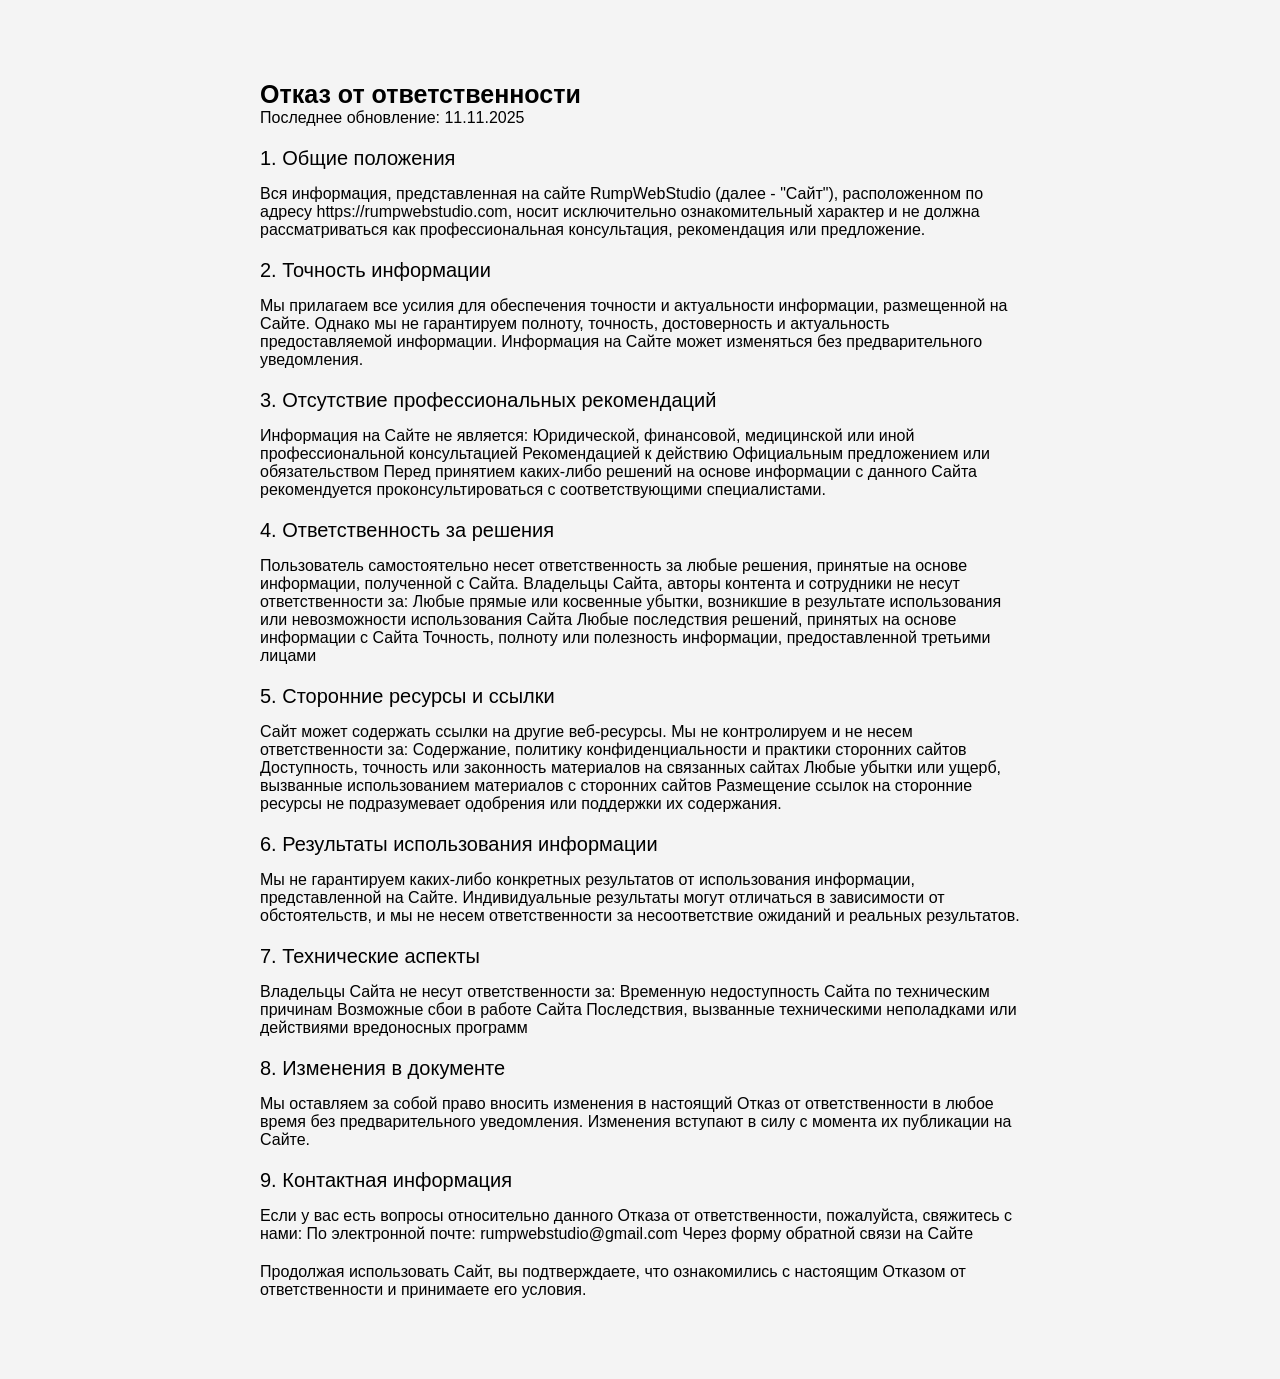
<file: disclaimer.html>
<!DOCTYPE html>
<html lang="en">
    <head>
        <meta charset="UTF-8" />
        <meta name="viewport" content="width=device-width, initial-scale=1.0" />
        <link rel="stylesheet" href="css/main.css" />
        <title>RumpWebStudio - Disclaimer</title>
    </head>
    <body>
        <div class="wrap">
            <section class="privacy">
                <h1 class="privacy__title-disclaimer">Отказ от ответственности</h1>
                <p class="privacy__date">Последнее обновление: 11.11.2025</p>
                <div class="privacy__content">
                    <div class="privacy__item">
                        <h2 class="privacy__name">1. Общие положения</h2>
                        <p class="privacy__text">
                            Вся информация, представленная на сайте RumpWebStudio (далее - "Сайт"), расположенном по
                            адресу https://rumpwebstudio.com, носит исключительно ознакомительный характер и не должна
                            рассматриваться как профессиональная консультация, рекомендация или предложение.
                        </p>
                    </div>
                    <div class="privacy__item">
                        <h2 class="privacy__name">2. Точность информации</h2>
                        <p class="privacy__text">
                            Мы прилагаем все усилия для обеспечения точности и актуальности информации, размещенной на
                            Сайте. Однако мы не гарантируем полноту, точность, достоверность и актуальность
                            предоставляемой информации. Информация на Сайте может изменяться без предварительного
                            уведомления.
                        </p>
                    </div>
                    <div class="privacy__item">
                        <h2 class="privacy__name">3. Отсутствие профессиональных рекомендаций</h2>
                        <p class="privacy__text">
                            Информация на Сайте не является: Юридической, финансовой, медицинской или иной
                            профессиональной консультацией Рекомендацией к действию Официальным предложением или
                            обязательством Перед принятием каких-либо решений на основе информации с данного Сайта
                            рекомендуется проконсультироваться с соответствующими специалистами.
                        </p>
                    </div>
                    <div class="privacy__item">
                        <h2 class="privacy__name">4. Ответственность за решения</h2>
                        <p class="privacy__text">
                            Пользователь самостоятельно несет ответственность за любые решения, принятые на основе
                            информации, полученной с Сайта. Владельцы Сайта, авторы контента и сотрудники не несут
                            ответственности за: Любые прямые или косвенные убытки, возникшие в результате использования
                            или невозможности использования Сайта Любые последствия решений, принятых на основе
                            информации с Сайта Точность, полноту или полезность информации, предоставленной третьими
                            лицами
                        </p>
                    </div>
                    <div class="privacy__item">
                        <h2 class="privacy__name">5. Сторонние ресурсы и ссылки</h2>
                        <p class="privacy__text">
                            Сайт может содержать ссылки на другие веб-ресурсы. Мы не контролируем и не несем
                            ответственности за: Содержание, политику конфиденциальности и практики сторонних сайтов
                            Доступность, точность или законность материалов на связанных сайтах Любые убытки или ущерб,
                            вызванные использованием материалов с сторонних сайтов Размещение ссылок на сторонние
                            ресурсы не подразумевает одобрения или поддержки их содержания.
                        </p>
                    </div>
                    <div class="privacy__item">
                        <h2 class="privacy__name">6. Результаты использования информации</h2>
                        <p class="privacy__text">
                            Мы не гарантируем каких-либо конкретных результатов от использования информации,
                            представленной на Сайте. Индивидуальные результаты могут отличаться в зависимости от
                            обстоятельств, и мы не несем ответственности за несоответствие ожиданий и реальных
                            результатов.
                        </p>
                    </div>
                    <div class="privacy__item">
                        <h2 class="privacy__name">7. Технические аспекты</h2>
                        <p class="privacy__text">
                            Владельцы Сайта не несут ответственности за: Временную недоступность Сайта по техническим
                            причинам Возможные сбои в работе Сайта Последствия, вызванные техническими неполадками или
                            действиями вредоносных программ
                        </p>
                    </div>
                    <div class="privacy__item">
                        <h2 class="privacy__name">8. Изменения в документе</h2>
                        <p class="privacy__text">
                            Мы оставляем за собой право вносить изменения в настоящий Отказ от ответственности в любое
                            время без предварительного уведомления. Изменения вступают в силу с момента их публикации на
                            Сайте.
                        </p>
                    </div>
                    <div class="privacy__item">
                        <h2 class="privacy__name">9. Контактная информация</h2>
                        <p class="privacy__text">
                            Если у вас есть вопросы относительно данного Отказа от ответственности, пожалуйста,
                            свяжитесь с нами: По электронной почте: rumpwebstudio@gmail.com Через форму обратной связи
                            на Сайте
                        </p>
                    </div>
                    <div class="privacy__item">
                        <p class="privacy__text">
                            Продолжая использовать Сайт, вы подтверждаете, что ознакомились с настоящим Отказом от
                            ответственности и принимаете его условия.
                        </p>
                    </div>
                </div>
            </section>
        </div>
    </body>
</html>
</file>
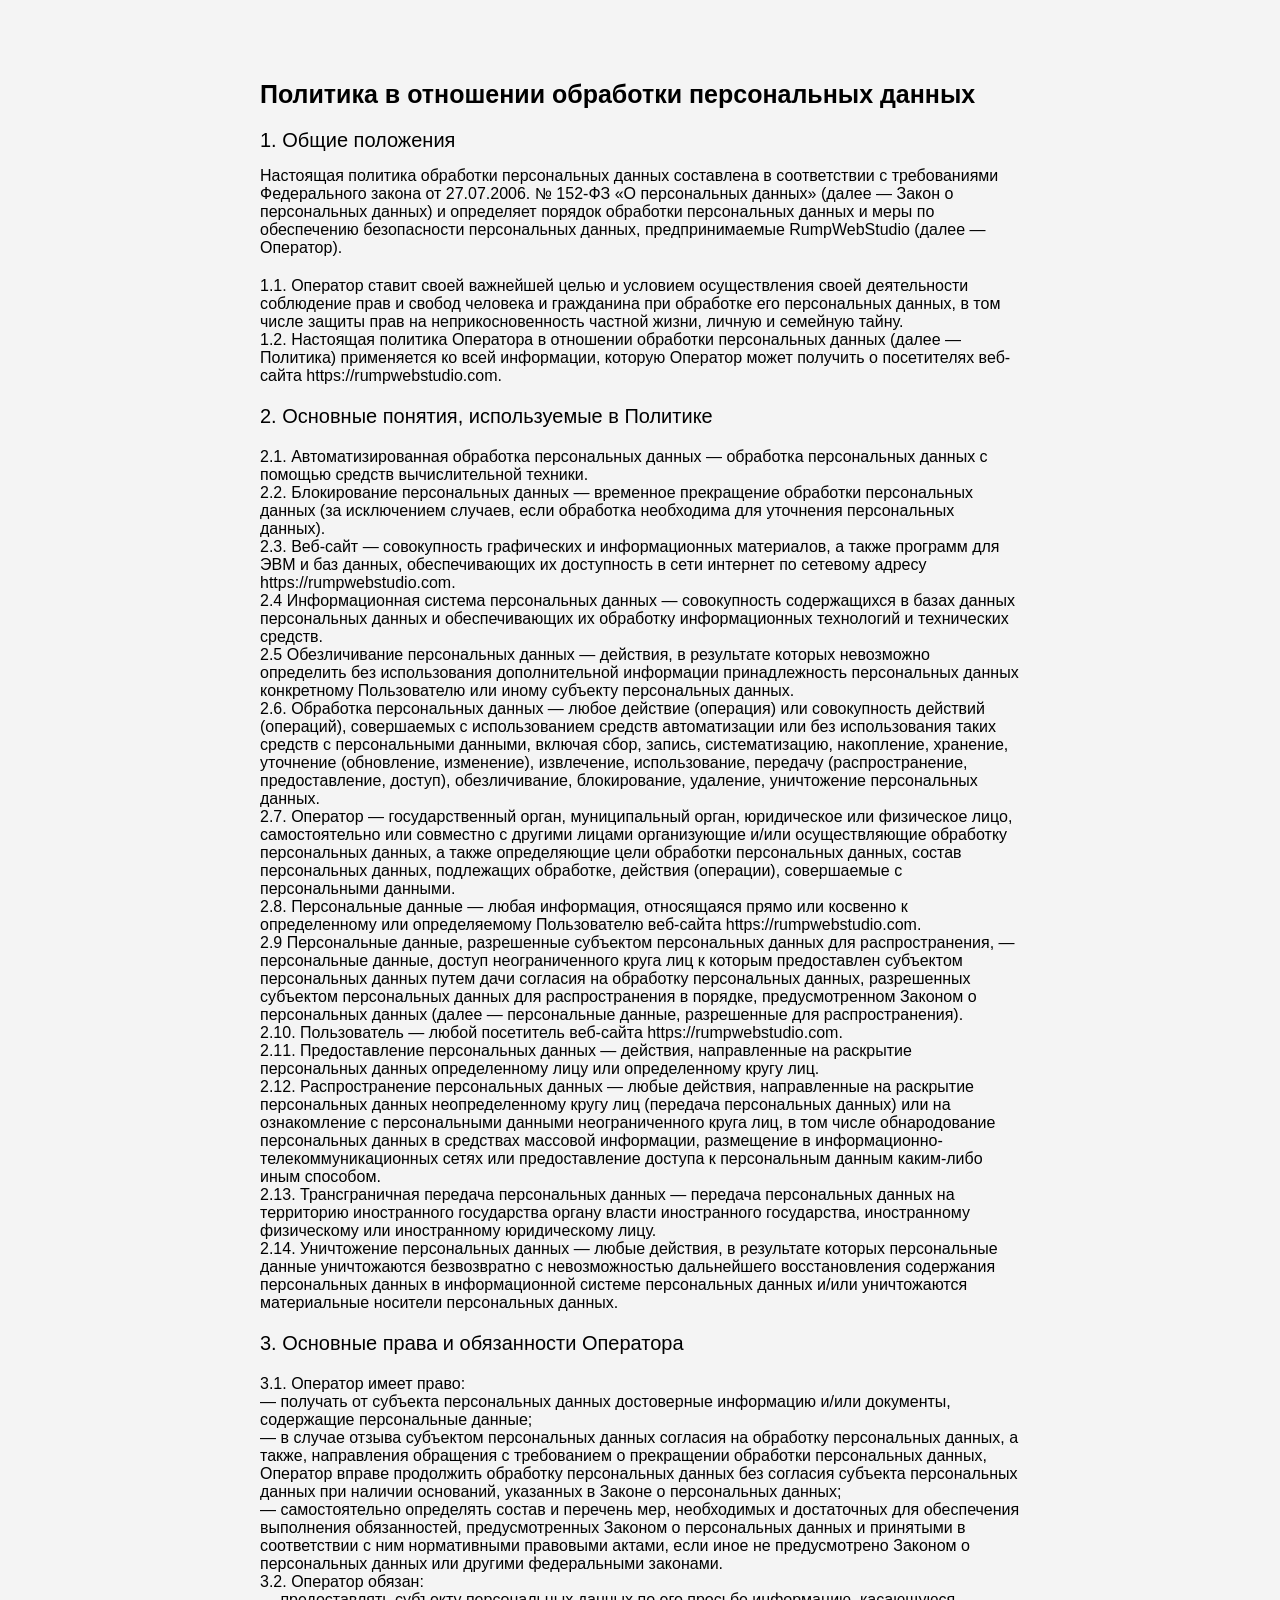
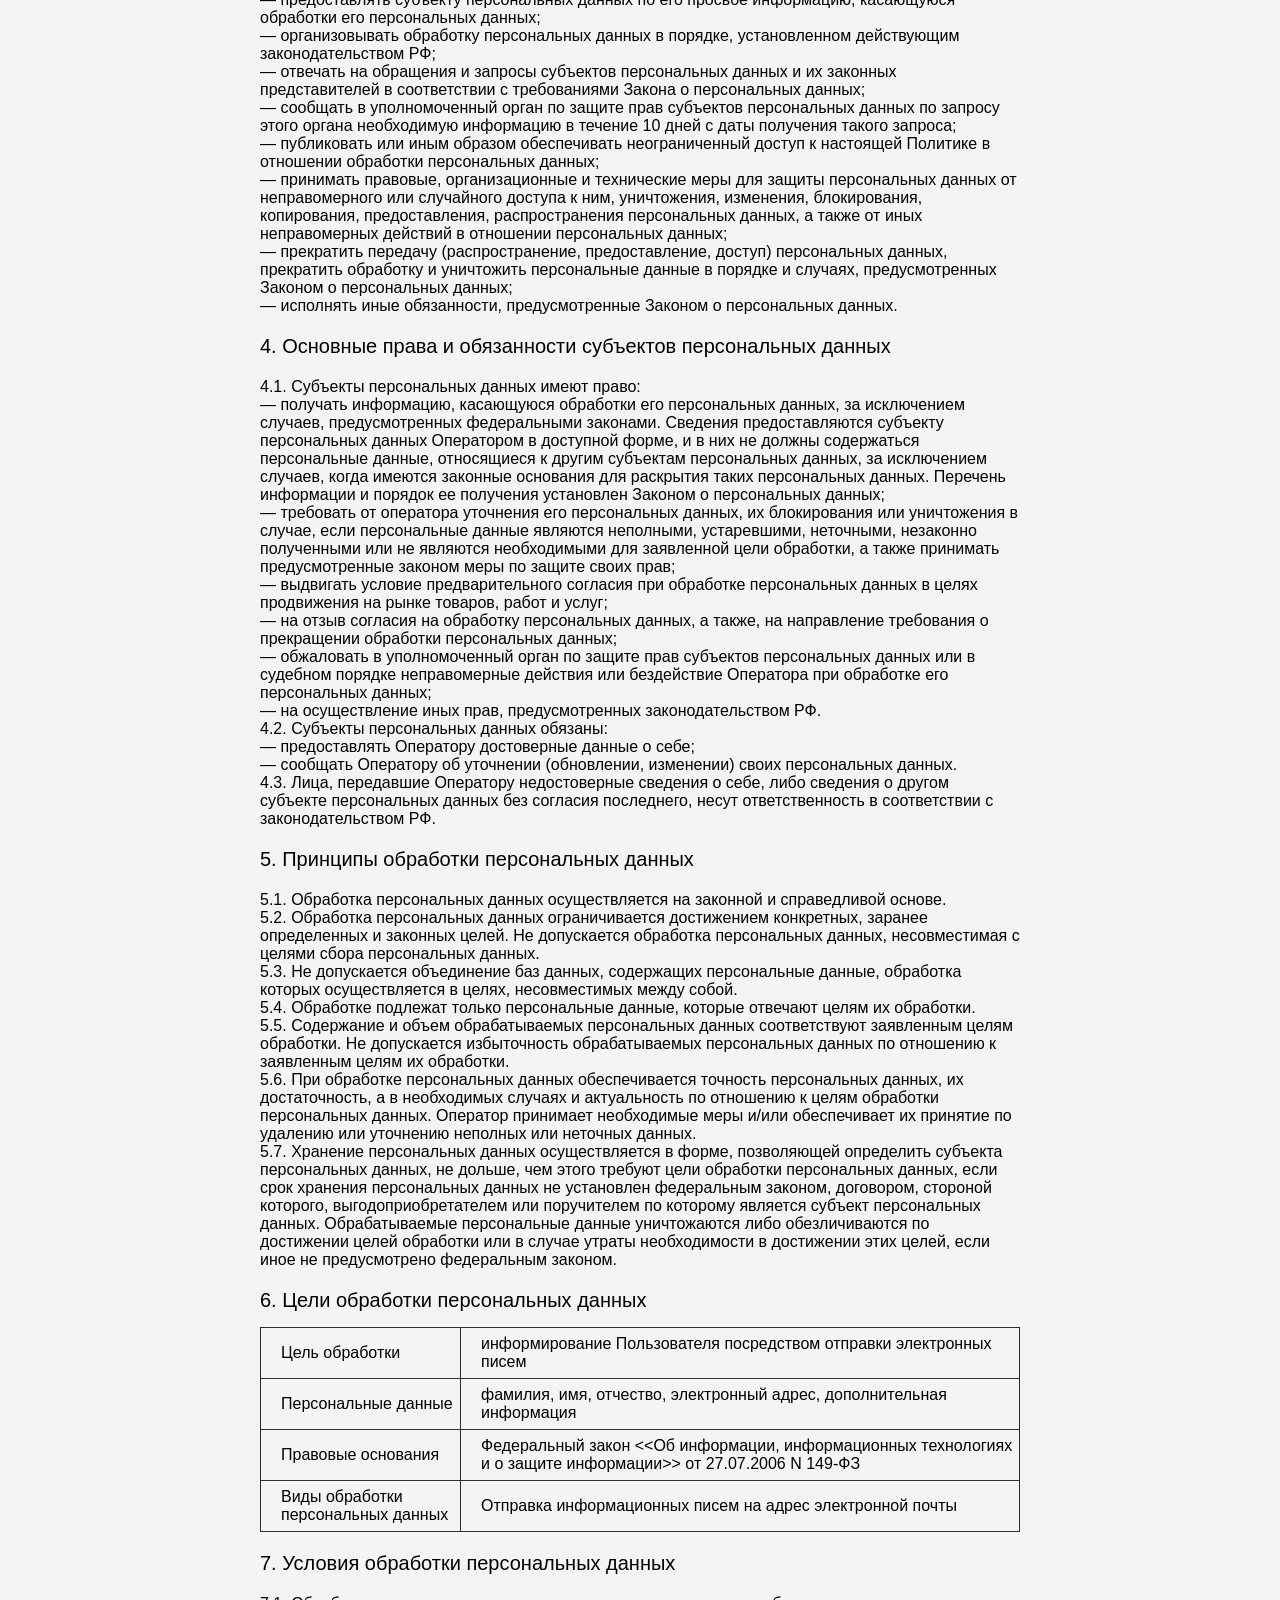
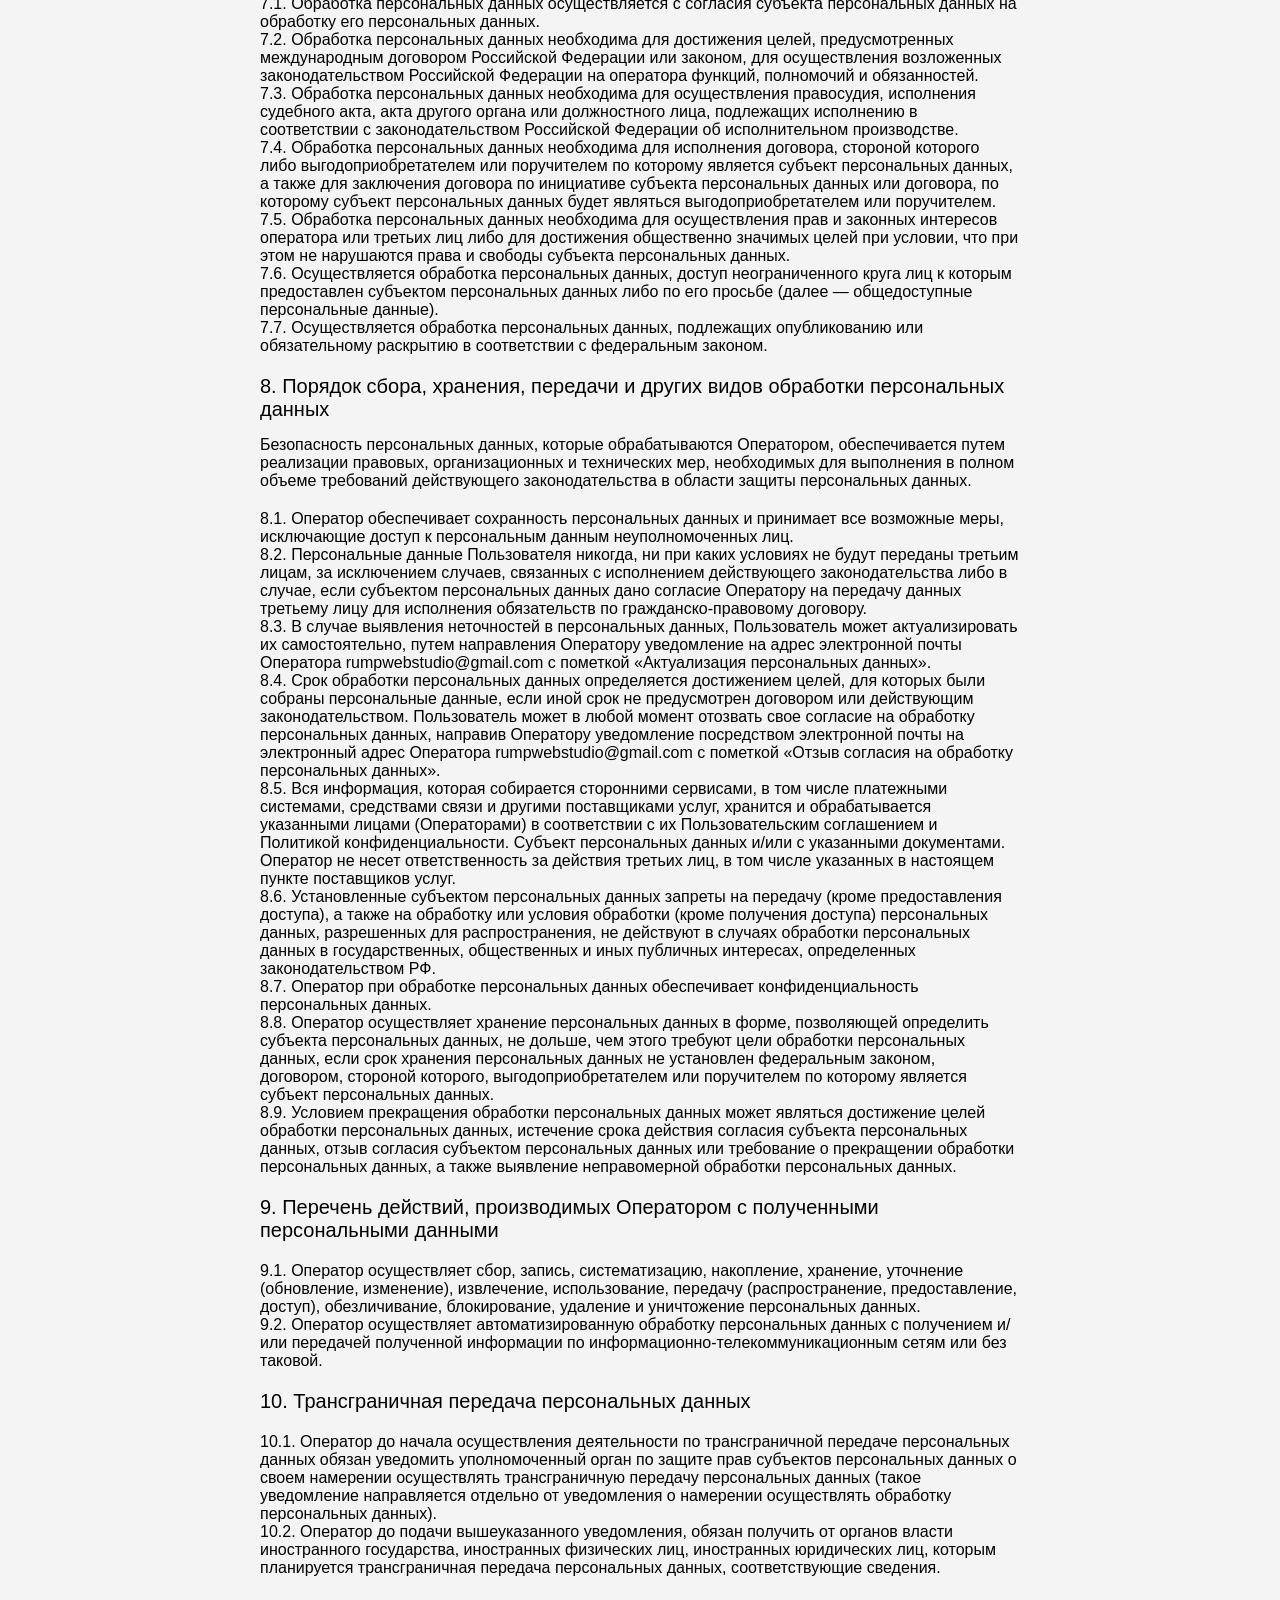
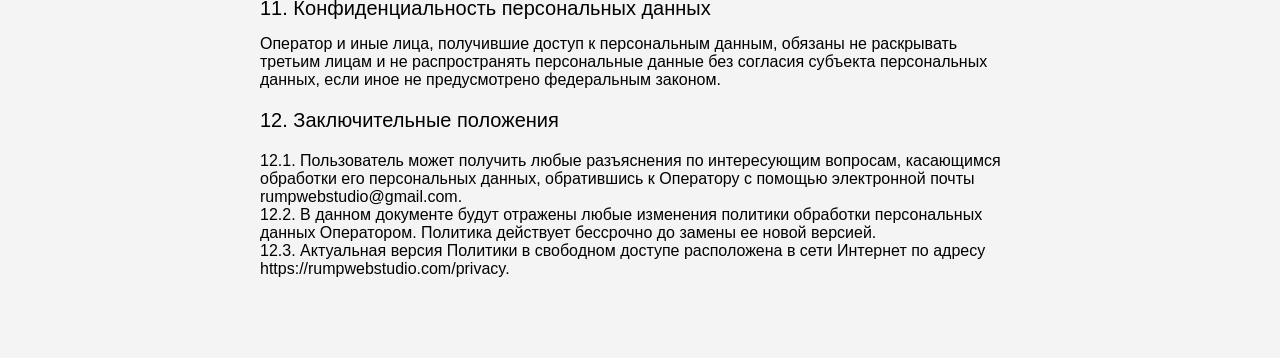
<file: privacy.html>
<!DOCTYPE html>
<html lang="en">
    <head>
        <meta charset="UTF-8" />
        <meta name="viewport" content="width=device-width, initial-scale=1.0" />
        <link rel="stylesheet" href="css/main.css">
        <title>RumpWebStudio - Privacy</title>
    </head>
    <body>
        <div class="wrap">
            <section class="privacy">
                <h1 class="privacy__title">Политика в отношении обработки персональных данных</h1>
                <div class="privacy__content">
                    <div class="privacy__item">
                        <h2 class="privacy__name">1. Общие положения</h2>
                        <p class="privacy__text">
                            Настоящая политика обработки персональных данных составлена в соответствии с требованиями
                            Федерального закона от 27.07.2006. № 152-ФЗ «О персональных данных» (далее — Закон о
                            персональных данных) и определяет порядок обработки персональных данных и меры по обеспечению
                            безопасности персональных данных, предпринимаемые RumpWebStudio (далее — Оператор).
                        </p>
                        <ul class="privacy__list">
                            <li>
                                <p class="privacy__text">
                                    1.1. Оператор ставит своей важнейшей целью и условием осуществления своей деятельности
                                    соблюдение прав и свобод человека и гражданина при обработке его персональных данных, в
                                    том числе защиты прав на неприкосновенность частной жизни, личную и семейную тайну.
                                </p>
                            </li>
                            <li>
                                <p class="privacy__text">
                                    1.2. Настоящая политика Оператора в отношении обработки персональных данных (далее —
                                    Политика) применяется ко всей информации, которую Оператор может получить о посетителях
                                    веб-сайта https://rumpwebstudio.com.
                                </p>
                            </li>
                        </ul>
                    </div>
                    <div class="privacy__item">
                        <h2 class="privacy__name">2. Основные понятия, используемые в Политике</h2>
                        <ul class="privacy__list">
                            <li>
                                <p class="privacy__text">
                                    2.1. Автоматизированная обработка персональных данных — обработка персональных данных с
                                    помощью средств вычислительной техники.
                                </p>
                            </li>
                            <li>
                                <p class="privacy__text">
                                    2.2. Блокирование персональных данных — временное прекращение обработки персональных
                                    данных (за исключением случаев, если обработка необходима для уточнения персональных
                                    данных).
                                </p>
                            </li>
                            <li>
                                <p class="privacy__text">
                                    2.3. Веб-сайт — совокупность графических и информационных материалов, а также программ
                                    для ЭВМ и баз данных, обеспечивающих их доступность в сети интернет по сетевому адресу
                                    https://rumpwebstudio.com.
                                </p>
                            </li>
                            <li>
                                <p class="privacy__text">
                                    2.4 Информационная система персональных данных — совокупность содержащихся в базах
                                    данных персональных данных и обеспечивающих их обработку информационных технологий и
                                    технических средств.
                                </p>
                            </li>
                            <li>
                                <p class="privacy__text">
                                    2.5 Обезличивание персональных данных — действия, в результате которых невозможно
                                    определить без использования дополнительной информации принадлежность персональных
                                    данных конкретному Пользователю или иному субъекту персональных данных.
                                </p>
                            </li>
                            <li>
                                <p class="privacy__text">
                                    2.6. Обработка персональных данных — любое действие (операция) или совокупность действий
                                    (операций), совершаемых с использованием средств автоматизации или без использования
                                    таких средств с персональными данными, включая сбор, запись, систематизацию, накопление,
                                    хранение, уточнение (обновление, изменение), извлечение, использование, передачу
                                    (распространение, предоставление, доступ), обезличивание, блокирование, удаление,
                                    уничтожение персональных данных.
                                </p>
                            </li>
                            <li>
                                <p class="privacy__text">
                                    2.7. Оператор — государственный орган, муниципальный орган, юридическое или физическое
                                    лицо, самостоятельно или совместно с другими лицами организующие и/или осуществляющие
                                    обработку персональных данных, а также определяющие цели обработки персональных данных,
                                    состав персональных данных, подлежащих обработке, действия (операции), совершаемые с
                                    персональными данными.
                                </p>
                            </li>
                            <li>
                                <p class="privacy__text">
                                    2.8. Персональные данные — любая информация, относящаяся прямо или косвенно к
                                    определенному или определяемому Пользователю веб-сайта https://rumpwebstudio.com.
                                </p>
                            </li>
                            <li>
                                <p class="privacy__text">
                                    2.9 Персональные данные, разрешенные субъектом персональных данных для распространения,
                                    — персональные данные, доступ неограниченного круга лиц к которым предоставлен субъектом
                                    персональных данных путем дачи согласия на обработку персональных данных, разрешенных
                                    субъектом персональных данных для распространения в порядке, предусмотренном Законом о
                                    персональных данных (далее — персональные данные, разрешенные для распространения).
                                </p>
                            </li>
                            <li>
                                <p class="privacy__text">
                                    2.10. Пользователь — любой посетитель веб-сайта https://rumpwebstudio.com.
                                </p>
                            </li>
                            <li>
                                <p class="privacy__text">
                                    2.11. Предоставление персональных данных — действия, направленные на раскрытие
                                    персональных данных определенному лицу или определенному кругу лиц.
                                </p>
                            </li>
                            <li>
                                <p class="privacy__text">
                                    2.12. Распространение персональных данных — любые действия, направленные на раскрытие
                                    персональных данных неопределенному кругу лиц (передача персональных данных) или на
                                    ознакомление с персональными данными неограниченного круга лиц, в том числе
                                    обнародование персональных данных в средствах массовой информации, размещение в
                                    информационно-телекоммуникационных сетях или предоставление доступа к персональным
                                    данным каким-либо иным способом.
                                </p>
                            </li>
                            <li>
                                <p class="privacy__text">
                                    2.13. Трансграничная передача персональных данных — передача персональных данных на
                                    территорию иностранного государства органу власти иностранного государства, иностранному
                                    физическому или иностранному юридическому лицу.
                                </p>
                            </li>
                            <li>
                                <p class="privacy__text">
                                    2.14. Уничтожение персональных данных — любые действия, в результате которых
                                    персональные данные уничтожаются безвозвратно с невозможностью дальнейшего
                                    восстановления содержания персональных данных в информационной системе персональных
                                    данных и/или уничтожаются материальные носители персональных данных.
                                </p>
                            </li>
                        </ul>
                    </div>
                    <div class="privacy__item">
                        <h2 class="privacy__name">3. Основные права и обязанности Оператора</h2>
                        <ul class="privacy__list">
                            <li>
                                <p class="privacy__text">
                                    3.1. Оператор имеет право: <br />— получать от субъекта персональных данных достоверные
                                    информацию и/или документы, содержащие персональные данные; <br />— в случае отзыва
                                    субъектом персональных данных согласия на обработку персональных данных, а также,
                                    направления обращения с требованием о прекращении обработки персональных данных,
                                    Оператор вправе продолжить обработку персональных данных без согласия субъекта
                                    персональных данных при наличии оснований, указанных в Законе о персональных данных;
                                    <br />— самостоятельно определять состав и перечень мер, необходимых и достаточных для
                                    обеспечения выполнения обязанностей, предусмотренных Законом о персональных данных и
                                    принятыми в соответствии с ним нормативными правовыми актами, если иное не предусмотрено
                                    Законом о персональных данных или другими федеральными законами.
                                </p>
                            </li>
                            <li>
                                <p class="privacy__text">
                                    3.2. Оператор обязан: <br />— предоставлять субъекту персональных данных по его просьбе
                                    информацию, касающуюся обработки его персональных данных; <br />— организовывать
                                    обработку персональных данных в порядке, установленном действующим законодательством РФ;
                                    <br />— отвечать на обращения и запросы субъектов персональных данных и их законных
                                    представителей в соответствии с требованиями Закона о персональных данных; <br />—
                                    сообщать в уполномоченный орган по защите прав субъектов персональных данных по запросу
                                    этого органа необходимую информацию в течение 10 дней с даты получения такого запроса;
                                    <br />— публиковать или иным образом обеспечивать неограниченный доступ к настоящей
                                    Политике в отношении обработки персональных данных; <br />— принимать правовые,
                                    организационные и технические меры для защиты персональных данных от неправомерного или
                                    случайного доступа к ним, уничтожения, изменения, блокирования, копирования,
                                    предоставления, распространения персональных данных, а также от иных неправомерных
                                    действий в отношении персональных данных; <br />— прекратить передачу (распространение,
                                    предоставление, доступ) персональных данных, прекратить обработку и уничтожить
                                    персональные данные в порядке и случаях, предусмотренных Законом о персональных данных;
                                    <br />— исполнять иные обязанности, предусмотренные Законом о персональных данных.
                                </p>
                            </li>
                        </ul>
                    </div>
                    <div class="privacy__item">
                        <h2 class="privacy__name">4. Основные права и обязанности субъектов персональных данных</h2>
                        <ul class="privacy__list">
                            <li>
                                <p class="privacy__text">
                                    4.1. Субъекты персональных данных имеют право: <br />— получать информацию, касающуюся
                                    обработки его персональных данных, за исключением случаев, предусмотренных федеральными
                                    законами. Сведения предоставляются субъекту персональных данных Оператором в доступной
                                    форме, и в них не должны содержаться персональные данные, относящиеся к другим субъектам
                                    персональных данных, за исключением случаев, когда имеются законные основания для
                                    раскрытия таких персональных данных. Перечень информации и порядок ее получения
                                    установлен Законом о персональных данных; <br />— требовать от оператора уточнения его
                                    персональных данных, их блокирования или уничтожения в случае, если персональные данные
                                    являются неполными, устаревшими, неточными, незаконно полученными или не являются
                                    необходимыми для заявленной цели обработки, а также принимать предусмотренные законом
                                    меры по защите своих прав; <br />— выдвигать условие предварительного согласия при
                                    обработке персональных данных в целях продвижения на рынке товаров, работ и услуг;
                                    <br />— на отзыв согласия на обработку персональных данных, а также, на направление
                                    требования о прекращении обработки персональных данных; <br />— обжаловать в
                                    уполномоченный орган по защите прав субъектов персональных данных или в судебном порядке
                                    неправомерные действия или бездействие Оператора при обработке его персональных данных;
                                    <br />— на осуществление иных прав, предусмотренных законодательством РФ.
                                </p>
                            </li>
                            <li>
                                <p class="privacy__text">
                                    4.2. Субъекты персональных данных обязаны: <br />— предоставлять Оператору достоверные
                                    данные о себе; <br />— сообщать Оператору об уточнении (обновлении, изменении) своих
                                    персональных данных.
                                </p>
                            </li>
                            <li>
                                <p class="privacy__text">
                                    4.3. Лица, передавшие Оператору недостоверные сведения о себе, либо сведения о другом
                                    субъекте персональных данных без согласия последнего, несут ответственность в
                                    соответствии с законодательством РФ.
                                </p>
                            </li>
                        </ul>
                    </div>
                    <div class="privacy__item">
                        <h2 class="privacy__name">5. Принципы обработки персональных данных</h2>
                        <ul class="privacy__list">
                            <li>
                                <p class="privacy__text">
                                    5.1. Обработка персональных данных осуществляется на законной и справедливой основе.
                                </p>
                            </li>
                            <li>
                                <p class="privacy__text">
                                    5.2. Обработка персональных данных ограничивается достижением конкретных, заранее
                                    определенных и законных целей. Не допускается обработка персональных данных,
                                    несовместимая с целями сбора персональных данных.
                                </p>
                            </li>
                            <li>
                                <p class="privacy__text">
                                    5.3. Не допускается объединение баз данных, содержащих персональные данные, обработка
                                    которых осуществляется в целях, несовместимых между собой.
                                </p>
                            </li>
                            <li>
                                <p class="privacy__text">
                                    5.4. Обработке подлежат только персональные данные, которые отвечают целям их обработки.
                                </p>
                            </li>
                            <li>
                                <p class="privacy__text">
                                    5.5. Содержание и объем обрабатываемых персональных данных соответствуют заявленным
                                    целям обработки. Не допускается избыточность обрабатываемых персональных данных по
                                    отношению к заявленным целям их обработки.
                                </p>
                            </li>
                            <li>
                                <p class="privacy__text">
                                    5.6. При обработке персональных данных обеспечивается точность персональных данных, их
                                    достаточность, а в необходимых случаях и актуальность по отношению к целям обработки
                                    персональных данных. Оператор принимает необходимые меры и/или обеспечивает их принятие
                                    по удалению или уточнению неполных или неточных данных.
                                </p>
                            </li>
                            <li>
                                <p class="privacy__text">
                                    5.7. Хранение персональных данных осуществляется в форме, позволяющей определить
                                    субъекта персональных данных, не дольше, чем этого требуют цели обработки персональных
                                    данных, если срок хранения персональных данных не установлен федеральным законом,
                                    договором, стороной которого, выгодоприобретателем или поручителем по которому является
                                    субъект персональных данных. Обрабатываемые персональные данные уничтожаются либо
                                    обезличиваются по достижении целей обработки или в случае утраты необходимости в
                                    достижении этих целей, если иное не предусмотрено федеральным законом.
                                </p>
                            </li>
                        </ul>
                    </div>
                    <div class="privacy__item">
                        <h2 class="privacy__name">6. Цели обработки персональных данных</h2>
                        <div class="privacy__table">
                            <div class="privacy__row">
                                <div class="privacy__table-name">Цель обработки</div>
                                <div class="privacy__table-text">
                                    информирование Пользователя посредством отправки электронных писем
                                </div>
                            </div>
                            <div class="privacy__row">
                                <div class="privacy__table-name">Персональные данные</div>
                                <div class="privacy__table-text dot-text">
                                    фамилия, имя, отчество, электронный адрес, дополнительная информация
                                </div>
                            </div>
                            <div class="privacy__row">
                                <div class="privacy__table-name">Правовые основания</div>
                                <div class="privacy__table-text dot-text">
                                    Федеральный закон <<Об информации, информационных технологиях и о защите информации>> от
                                    27.07.2006 N 149-ФЗ
                                </div>
                            </div>
                            <div class="privacy__row">
                                <div class="privacy__table-name">Виды обработки персональных данных</div>
                                <div class="privacy__table-text dot-text">
                                    Отправка информационных писем на адрес электронной почты
                                </div>
                            </div>
                        </div>
                    </div>
                    <div class="privacy__item">
                        <h2 class="privacy__name">7. Условия обработки персональных данных</h2>
                        <ul class="privacy__list">
                            <li>
                                <p class="privacy__text">
                                    7.1. Обработка персональных данных осуществляется с согласия субъекта персональных
                                    данных на обработку его персональных данных.
                                </p>
                            </li>
                            <li>
                                <p class="privacy__text">
                                    7.2. Обработка персональных данных необходима для достижения целей, предусмотренных
                                    международным договором Российской Федерации или законом, для осуществления возложенных
                                    законодательством Российской Федерации на оператора функций, полномочий и обязанностей.
                                </p>
                            </li>
                            <li>
                                <p class="privacy__text">
                                    7.3. Обработка персональных данных необходима для осуществления правосудия, исполнения
                                    судебного акта, акта другого органа или должностного лица, подлежащих исполнению в
                                    соответствии с законодательством Российской Федерации об исполнительном производстве.
                                </p>
                            </li>
                            <li>
                                <p class="privacy__text">
                                    7.4. Обработка персональных данных необходима для исполнения договора, стороной которого
                                    либо выгодоприобретателем или поручителем по которому является субъект персональных
                                    данных, а также для заключения договора по инициативе субъекта персональных данных или
                                    договора, по которому субъект персональных данных будет являться выгодоприобретателем
                                    или поручителем.
                                </p>
                            </li>
                            <li>
                                <p class="privacy__text">
                                    7.5. Обработка персональных данных необходима для осуществления прав и законных
                                    интересов оператора или третьих лиц либо для достижения общественно значимых целей при
                                    условии, что при этом не нарушаются права и свободы субъекта персональных данных.
                                </p>
                            </li>
                            <li>
                                <p class="privacy__text">
                                    7.6. Осуществляется обработка персональных данных, доступ неограниченного круга лиц к
                                    которым предоставлен субъектом персональных данных либо по его просьбе (далее —
                                    общедоступные персональные данные).
                                </p>
                            </li>
                            <li>
                                <p class="privacy__text">
                                    7.7. Осуществляется обработка персональных данных, подлежащих опубликованию или
                                    обязательному раскрытию в соответствии с федеральным законом.
                                </p>
                            </li>
                        </ul>
                    </div>
                    <div class="privacy__item">
                        <h2 class="privacy__name">
                            8. Порядок сбора, хранения, передачи и других видов обработки персональных данных
                        </h2>
                        <p class="privacy__text">
                            Безопасность персональных данных, которые обрабатываются Оператором, обеспечивается путем
                            реализации правовых, организационных и технических мер, необходимых для выполнения в полном
                            объеме требований действующего законодательства в области защиты персональных данных.
                        </p>
                        <ul class="privacy__list">
                            <li>
                                <p class="privacy__text">
                                    8.1. Оператор обеспечивает сохранность персональных данных и принимает все возможные
                                    меры, исключающие доступ к персональным данным неуполномоченных лиц.
                                </p>
                            </li>
                            <li>
                                <p class="privacy__text">
                                    8.2. Персональные данные Пользователя никогда, ни при каких условиях не будут переданы
                                    третьим лицам, за исключением случаев, связанных с исполнением действующего
                                    законодательства либо в случае, если субъектом персональных данных дано согласие
                                    Оператору на передачу данных третьему лицу для исполнения обязательств по
                                    гражданско-правовому договору.
                                </p>
                            </li>
                            <li>
                                <p class="privacy__text">
                                    8.3. В случае выявления неточностей в персональных данных, Пользователь может
                                    актуализировать их самостоятельно, путем направления Оператору уведомление на адрес
                                    электронной почты Оператора rumpwebstudio@gmail.com с пометкой «Актуализация
                                    персональных данных».
                                </p>
                            </li>
                            <li>
                                <p class="privacy__text">
                                    8.4. Срок обработки персональных данных определяется достижением целей, для которых были
                                    собраны персональные данные, если иной срок не предусмотрен договором или действующим
                                    законодательством. Пользователь может в любой момент отозвать свое согласие на обработку
                                    персональных данных, направив Оператору уведомление посредством электронной почты на
                                    электронный адрес Оператора rumpwebstudio@gmail.com с пометкой «Отзыв согласия на
                                    обработку персональных данных».
                                </p>
                            </li>
                            <li>
                                <p class="privacy__text">
                                    8.5. Вся информация, которая собирается сторонними сервисами, в том числе платежными
                                    системами, средствами связи и другими поставщиками услуг, хранится и обрабатывается
                                    указанными лицами (Операторами) в соответствии с их Пользовательским соглашением и
                                    Политикой конфиденциальности. Субъект персональных данных и/или с указанными
                                    документами. Оператор не несет ответственность за действия третьих лиц, в том числе
                                    указанных в настоящем пункте поставщиков услуг.
                                </p>
                            </li>
                            <li>
                                <p class="privacy__text">
                                    8.6. Установленные субъектом персональных данных запреты на передачу (кроме
                                    предоставления доступа), а также на обработку или условия обработки (кроме получения
                                    доступа) персональных данных, разрешенных для распространения, не действуют в случаях
                                    обработки персональных данных в государственных, общественных и иных публичных
                                    интересах, определенных законодательством РФ.
                                </p>
                            </li>
                            <li>
                                <p class="privacy__text">
                                    8.7. Оператор при обработке персональных данных обеспечивает конфиденциальность
                                    персональных данных.
                                </p>
                            </li>
                            <li>
                                <p class="privacy__text">
                                    8.8. Оператор осуществляет хранение персональных данных в форме, позволяющей определить
                                    субъекта персональных данных, не дольше, чем этого требуют цели обработки персональных
                                    данных, если срок хранения персональных данных не установлен федеральным законом,
                                    договором, стороной которого, выгодоприобретателем или поручителем по которому является
                                    субъект персональных данных.
                                </p>
                            </li>
                            <li>
                                <p class="privacy__text">
                                    8.9. Условием прекращения обработки персональных данных может являться достижение целей
                                    обработки персональных данных, истечение срока действия согласия субъекта персональных
                                    данных, отзыв согласия субъектом персональных данных или требование о прекращении
                                    обработки персональных данных, а также выявление неправомерной обработки персональных
                                    данных.
                                </p>
                            </li>
                        </ul>
                    </div>
                    <div class="privacy__item">
                        <h2 class="privacy__name">
                            9. Перечень действий, производимых Оператором с полученными персональными данными
                        </h2>
                        <ul class="privacy__list">
                            <li>
                                <p class="privacy__text">
                                    9.1. Оператор осуществляет сбор, запись, систематизацию, накопление, хранение, уточнение
                                    (обновление, изменение), извлечение, использование, передачу (распространение,
                                    предоставление, доступ), обезличивание, блокирование, удаление и уничтожение
                                    персональных данных.
                                </p>
                            </li>
                            <li>
                                <p class="privacy__text">
                                    9.2. Оператор осуществляет автоматизированную обработку персональных данных с получением
                                    и/или передачей полученной информации по информационно-телекоммуникационным сетям или
                                    без таковой.
                                </p>
                            </li>
                        </ul>
                    </div>
                    <div class="privacy__item">
                        <h2 class="privacy__name">10. Трансграничная передача персональных данных</h2>
                        <ul class="privacy__list">
                            <li>
                                <p class="privacy__text">
                                    10.1. Оператор до начала осуществления деятельности по трансграничной передаче
                                    персональных данных обязан уведомить уполномоченный орган по защите прав субъектов
                                    персональных данных о своем намерении осуществлять трансграничную передачу персональных
                                    данных (такое уведомление направляется отдельно от уведомления о намерении осуществлять
                                    обработку персональных данных).
                                </p>
                            </li>
                            <li>
                                <p class="privacy__text">
                                    10.2. Оператор до подачи вышеуказанного уведомления, обязан получить от органов власти
                                    иностранного государства, иностранных физических лиц, иностранных юридических лиц,
                                    которым планируется трансграничная передача персональных данных, соответствующие
                                    сведения.
                                </p>
                            </li>
                        </ul>
                    </div>
                    <div class="privacy__item">
                        <h2 class="privacy__name">11. Конфиденциальность персональных данных</h2>
                        <p class="privacy__text">
                            Оператор и иные лица, получившие доступ к персональным данным, обязаны не раскрывать третьим
                            лицам и не распространять персональные данные без согласия субъекта персональных данных, если
                            иное не предусмотрено федеральным законом.
                        </p>
                    </div>
                    <div class="privacy__item">
                        <h2 class="privacy__name">12. Заключительные положения</h2>
                        <ul class="privacy__list">
                            <li>
                                <p class="privacy__text">
                                    12.1. Пользователь может получить любые разъяснения по интересующим вопросам, касающимся
                                    обработки его персональных данных, обратившись к Оператору с помощью электронной почты
                                    rumpwebstudio@gmail.com.
                                </p>
                            </li>
                            <li>
                                <p class="privacy__text">
                                    12.2. В данном документе будут отражены любые изменения политики обработки персональных
                                    данных Оператором. Политика действует бессрочно до замены ее новой версией.
                                </p>
                            </li>
                            <li>
                                <p class="privacy__text">
                                    12.3. Актуальная версия Политики в свободном доступе расположена в сети Интернет по
                                    адресу https://rumpwebstudio.com/privacy.
                                </p>
                            </li>
                        </ul>
                    </div>
                </div>
            </section>
        </div>
    </body>
</html>
</file>
<file: css/main.css>
* {
  margin: 0;
  padding: 0;
  -webkit-box-sizing: border-box;
          box-sizing: border-box;
}

body {
  font-family: "Alegreya Sans", sans-serif;
  color: black;
  background-color: #F4F4F4;
}

img {
  vertical-align: top;
}

ul,
ol,
li {
  list-style: none;
}

h1,
h2,
h3,
h4,
h5,
h6 {
  font-size: inherit;
  font-weight: inherit;
}

._ibg {
  position: relative;
}
._ibg img {
  position: absolute;
  width: 100%;
  height: 100%;
  left: 0;
  top: 0;
  -o-object-fit: cover;
     object-fit: cover;
}

input,
button {
  border: none;
  font-family: inherit;
  font-size: inherit;
}

input:focus,
button:focus {
  outline: none;
}

a {
  text-decoration: none;
  color: inherit;
}

._container {
  max-width: 1350px;
  margin: 0 auto;
  padding: 0px 15px;
  -webkit-box-sizing: content-box;
          box-sizing: content-box;
}
@media (max-width: 768px) {
  ._container {
    padding: 0px 20px;
  }
}
@media (max-width: 480px) {
  ._container {
    padding: 0px 15px;
  }
}

.wrap {
  overflow: hidden;
  display: -webkit-box;
  display: -ms-flexbox;
  display: flex;
  -webkit-box-orient: vertical;
  -webkit-box-direction: normal;
      -ms-flex-direction: column;
          flex-direction: column;
  min-height: 100%;
}

* {
  -webkit-tap-highlight-color: transparent;
}

input,
textarea,
button {
  -webkit-appearance: none;
  -moz-appearance: none;
  appearance: none;
  border-radius: 0;
}

input[type=email],
input[type=tel],
input[type=text],
textarea {
  font-size: 16px;
}
@media (max-width: 480px) {
  input[type=email],
  input[type=tel],
  input[type=text],
  textarea {
    font-size: 16px;
  }
}

img {
  max-width: 100%;
  height: auto;
  display: block;
}

button,
a,
[role=button] {
  -ms-touch-action: manipulation;
      touch-action: manipulation;
  -webkit-tap-highlight-color: rgba(0, 0, 0, 0.1);
}

body {
  -webkit-font-smoothing: antialiased;
  -moz-osx-font-smoothing: grayscale;
  text-rendering: optimizeLegibility;
}

html,
body {
  overflow-x: hidden;
  width: 100%;
}

input,
textarea,
select {
  -webkit-appearance: none;
  -moz-appearance: none;
  appearance: none;
  border-radius: 0;
}

@media (max-width: 480px) {
  body {
    font-size: 14px;
  }
}
.title {
  display: -webkit-box;
  display: -ms-flexbox;
  display: flex;
  -webkit-box-align: center;
      -ms-flex-align: center;
          align-items: center;
  gap: 20px;
  margin-bottom: 30px;
}
.title__line {
  width: 46px;
  height: 4px;
  background-color: #171717;
}
.title__text {
  font-weight: 500 !important;
  font-size: 48px;
  text-align: center;
  color: #171717;
}

@media (max-width: 1250px) {
  .title {
    -webkit-box-pack: center;
        -ms-flex-pack: center;
            justify-content: center;
    margin-bottom: 34px;
  }
}
@media (max-width: 768px) {
  .title {
    -webkit-box-pack: left;
        -ms-flex-pack: left;
            justify-content: left;
  }
}
@media (max-width: 768px) {
  .title__line {
    width: 40px;
    height: 3px;
  }
  .title__text {
    font-size: 40px;
  }
}
@media (max-width: 528px) {
  .title {
    gap: 15px;
    margin-bottom: 30px;
  }
  .title__line {
    width: 36px;
    height: 3px;
  }
  .title__text {
    font-weight: 600 !important;
    font-size: 32px !important;
  }
}
@media (max-width: 380px) {
  .title {
    gap: 12px;
    margin-bottom: 25px;
  }
  .title__line {
    width: 30px;
    height: 2px;
  }
  .title__text {
    font-size: 28px !important;
  }
}
.header {
  padding: 30px 0px;
}
.header__contacts {
  display: -webkit-box;
  display: -ms-flexbox;
  display: flex;
  -webkit-box-align: center;
      -ms-flex-align: center;
          align-items: center;
  gap: 20px;
  -webkit-box-pack: end;
      -ms-flex-pack: end;
          justify-content: end;
}
.header__icon path {
  -webkit-transition: all 0.2s linear;
  transition: all 0.2s linear;
}
.header__contact {
  cursor: pointer;
  display: -webkit-box;
  display: -ms-flexbox;
  display: flex;
  -webkit-box-align: center;
      -ms-flex-align: center;
          align-items: center;
  -webkit-box-pack: center;
      -ms-flex-pack: center;
          justify-content: center;
  border: 1.5px solid #171717;
  -webkit-transition: all 0.2s linear;
  transition: all 0.2s linear;
  width: 52px;
  height: 52px;
}
.header__contact:hover {
  background: #171717;
}
.header__contact:hover .header__icon path {
  fill: white;
}
.header__contact:hover .header__icon-addition {
  fill: black !important;
}

@media (max-width: 528px) {
  .header__contact {
    width: 42px;
    height: 42px;
  }
}
.home {
  position: relative;
  padding: 150px 0px 50px;
}
.home__content {
  display: -webkit-box;
  display: -ms-flexbox;
  display: flex;
  -webkit-box-pack: justify;
      -ms-flex-pack: justify;
          justify-content: space-between;
  -webkit-box-align: center;
      -ms-flex-align: center;
          align-items: center;
  margin-bottom: 200px;
}
.home__title-wrapper {
  position: relative;
}
.home__title {
  max-width: 608px;
  mix-blend-mode: difference;
  font-family: "Kameron", sans-serif;
  font-weight: 700;
  font-size: 115px;
  line-height: 99%;
  letter-spacing: 0.01em;
  margin-bottom: 25px;
  color: #ffffff;
}
.home__title-gif {
  position: absolute;
  bottom: 30px;
  right: 120px;
  -webkit-transition: -webkit-transform 0.6s ease;
  transition: -webkit-transform 0.6s ease;
  transition: transform 0.6s ease;
  transition: transform 0.6s ease, -webkit-transform 0.6s ease;
  width: 120px;
  height: 120px;
}
.home__title-gif img {
  width: 100%;
}
.home__circle-1 {
  position: absolute;
  top: -267px;
  left: 233px;
  width: 402px;
  height: 402px;
  border-radius: 50%;
  background-color: #171717;
  z-index: -1000;
  -webkit-animation: pulse 10s linear infinite;
          animation: pulse 10s linear infinite;
}
.home__circle-2 {
  position: absolute;
  top: -108px;
  left: -100px;
  width: 245px;
  height: 245px;
  border-radius: 50%;
  background-color: #171717;
  z-index: -1000;
  -webkit-animation: pulse 10s linear 0.4s infinite;
          animation: pulse 10s linear 0.4s infinite;
}
.home__circle-3 {
  position: absolute;
  top: 300px;
  right: 150px;
  width: 309px;
  height: 309px;
  border-radius: 50%;
  background-color: #171717;
  z-index: -1000;
  -webkit-animation: pulse 10s linear 0.2s infinite;
          animation: pulse 10s linear 0.2s infinite;
}
.home__button {
  cursor: pointer;
  display: inline-block;
  border: 2px solid #171717;
  padding: 14px 23px;
  -webkit-transition: background-color 0.2s linear, -webkit-transform 0.2s ease;
  transition: background-color 0.2s linear, -webkit-transform 0.2s ease;
  transition: transform 0.2s ease, background-color 0.2s linear;
  transition: transform 0.2s ease, background-color 0.2s linear, -webkit-transform 0.2s ease;
  color: #000;
}
.home__button:hover {
  background-color: #171717;
  -webkit-transform: scale(1.08);
          transform: scale(1.08);
}
.home__button:hover .home__button-text {
  color: white;
}
.home__button:active {
  -webkit-transform: scale(0.98);
          transform: scale(0.98);
}
.home__button-text {
  font-weight: 700;
  font-size: 18px;
  line-height: 99%;
  letter-spacing: 0.01em;
  -webkit-transition: color 0.2s linear;
  transition: color 0.2s linear;
}
.home__images {
  position: relative;
}
.home__main-image {
  margin-top: -150px;
  -webkit-transition: -webkit-transform 0.1s linear;
  transition: -webkit-transform 0.1s linear;
  transition: transform 0.1s linear;
  transition: transform 0.1s linear, -webkit-transform 0.1s linear;
  -webkit-transform: scale(0);
          transform: scale(0);
  opacity: 0;
}
.home__frame-1 {
  position: absolute;
  top: -40px;
  left: -50px;
  z-index: -1;
  -webkit-transition: -webkit-transform 0.1s linear;
  transition: -webkit-transform 0.1s linear;
  transition: transform 0.1s linear;
  transition: transform 0.1s linear, -webkit-transform 0.1s linear;
  -webkit-transform: scale(0);
          transform: scale(0);
  opacity: 0;
}
.home__frame-2 {
  position: absolute;
  top: 60px;
  right: 60px;
  z-index: -1;
  -webkit-transition: -webkit-transform 0.1s linear;
  transition: -webkit-transform 0.1s linear;
  transition: transform 0.1s linear;
  transition: transform 0.1s linear, -webkit-transform 0.1s linear;
  -webkit-transform: scale(0);
          transform: scale(0);
  opacity: 0;
}
.home__bg {
  position: absolute;
  top: -40px;
  right: 85px;
  z-index: -2;
  -webkit-transition: -webkit-transform 0.1s linear;
  transition: -webkit-transform 0.1s linear;
  transition: transform 0.1s linear;
  transition: transform 0.1s linear, -webkit-transform 0.1s linear;
  -webkit-transform: scale(0);
          transform: scale(0);
  opacity: 0;
}
.home__sparkles {
  position: absolute;
  top: -140px;
  left: -140px;
  z-index: 20;
  -webkit-transition: -webkit-transform 0.1s linear;
  transition: -webkit-transform 0.1s linear;
  transition: transform 0.1s linear;
  transition: transform 0.1s linear, -webkit-transform 0.1s linear;
  -webkit-transform: scale(0);
          transform: scale(0);
  opacity: 0;
}
.home__list {
  display: -webkit-box;
  display: -ms-flexbox;
  display: flex;
  gap: 10px;
  -webkit-box-pack: end;
      -ms-flex-pack: end;
          justify-content: end;
  -webkit-box-align: center;
      -ms-flex-align: center;
          align-items: center;
}
.home__item {
  z-index: 101;
  min-height: 23px;
  cursor: pointer;
  font-weight: 500;
  font-size: 20px;
  line-height: 99%;
  letter-spacing: 0.01em;
  color: #171717 !important;
}
.home__link::after {
  content: "";
  display: block;
  width: 0%;
  height: 3px;
  background-color: #171717;
  -webkit-transition: all 0.3s linear;
  transition: all 0.3s linear;
}
.home__link:hover::after {
  width: 100%;
}

.header,
.contacts {
  pointer-events: none;
}

.header *,
.contacts * {
  pointer-events: auto;
}

@-webkit-keyframes pulse {
  0% {
    -webkit-transform: scale(100%);
            transform: scale(100%);
  }
  40% {
    -webkit-transform: scale(110%);
            transform: scale(110%);
  }
  100% {
    -webkit-transform: scale(100%);
            transform: scale(100%);
  }
}

@keyframes pulse {
  0% {
    -webkit-transform: scale(100%);
            transform: scale(100%);
  }
  40% {
    -webkit-transform: scale(110%);
            transform: scale(110%);
  }
  100% {
    -webkit-transform: scale(100%);
            transform: scale(100%);
  }
}
/* ============================================================================== */
@media (max-width: 1250px) {
  .home {
    padding: 10px 0px 100px;
  }
  .home__content {
    -webkit-box-orient: vertical;
    -webkit-box-direction: normal;
        -ms-flex-direction: column;
            flex-direction: column;
    gap: 100px;
  }
  .home__title {
    text-align: center;
  }
  .home__title-gif {
    bottom: 30px;
    right: 0px;
  }
  .home__button {
    margin: 0px auto;
    text-align: center;
    border-color: white;
    color: white;
  }
  .home__button:hover {
    background-color: #ffffff;
    -webkit-transform: scale(1.08);
            transform: scale(1.08);
  }
  .home__button:hover .home__button-text {
    color: rgb(0, 0, 0);
  }
  .home__texts {
    display: -webkit-box;
    display: -ms-flexbox;
    display: flex;
    -webkit-box-orient: vertical;
    -webkit-box-direction: normal;
        -ms-flex-direction: column;
            flex-direction: column;
    -webkit-box-pack: center;
        -ms-flex-pack: center;
            justify-content: center;
  }
  .home__circle-1 {
    display: none;
  }
  .home__images {
    margin-left: 70px;
    margin-top: 70px;
  }
}
@media (max-width: 768px) {
  .home__title {
    font-size: 80px;
  }
  .home__circle-2 {
    top: -150px;
    left: -100px;
  }
  .home__circle-3 {
    top: 220px;
    right: 95px;
  }
  .home__images {
    margin-left: 80px;
  }
  .home__main-image img {
    width: 439px;
  }
  .home__frame-1 img {
    width: 279px;
  }
  .home__frame-2 img {
    width: 279px;
  }
  .home__bg img {
    width: 356px;
  }
  .home__sparkles img {
    margin-left: 100px;
    width: 70px;
  }
  .home__item {
    font-size: 18px;
  }
}
@media (max-width: 528px) {
  .home {
    padding: 10px 0px 50px;
  }
  .home__title {
    font-size: 55px;
  }
  .home__contact {
    width: 42px;
    height: 42px;
  }
  .home__circle-2 {
    top: -150px;
    width: 209px;
    height: 209px;
  }
  .home__circle-3 {
    top: 150px;
    right: 105px;
    width: 159px;
    height: 159px;
  }
  .home__title-gif {
    bottom: -25px;
    right: -60px;
  }
  .home__title-gif img {
    width: 70px;
  }
  .home__images {
    margin-top: 10px;
    margin-left: 90px;
  }
  .home__main-image img {
    width: 339px;
  }
  .home__frame-1 {
    margin-top: -30px;
  }
  .home__frame-1 img {
    width: 159px;
  }
  .home__frame-2 {
    margin-top: -100px;
  }
  .home__frame-2 img {
    width: 179px;
  }
  .home__bg img {
    width: 256px;
  }
  .home__sparkles img {
    margin-left: 100px;
    width: 60px;
  }
  .home__content {
    gap: 170px;
  }
  .home__item {
    font-size: 16px;
  }
  .home__list {
    gap: 5px;
    -ms-flex-wrap: wrap;
        flex-wrap: wrap;
  }
  .home__content {
    margin-bottom: 100px;
  }
}
.contacts {
  position: relative;
  padding: 50px 0px 180px 0px;
  background: url("/images/contacts/bg.svg") 0 0px/cover no-repeat;
}
.contacts__content {
  display: -webkit-box;
  display: -ms-flexbox;
  display: flex;
  gap: 106px;
  -webkit-box-align: stretch;
      -ms-flex-align: stretch;
          align-items: stretch;
}
.contacts__message {
  max-width: 745px;
  padding: 35px;
  border: 2px solid #e2e8f0;
  border-radius: 5px;
  backdrop-filter: blur(4px);
  -webkit-box-shadow: 2px 4px 4px 0 rgba(0, 0, 0, 0.25);
          box-shadow: 2px 4px 4px 0 rgba(0, 0, 0, 0.25);
  background: #fff;
}
.contacts__message-title {
  font-weight: 500;
  font-size: 32px;
  color: #000;
  margin-bottom: 21px;
}
.contacts__message-text {
  font-weight: 400;
  font-size: 20px;
  color: #171717;
  margin-bottom: 34px;
  max-width: 516px;
}
.contacts__info-title {
  font-weight: 400;
  font-size: 24px;
  color: #000;
  margin-bottom: 41px;
}
.contacts__items {
  display: -webkit-box;
  display: -ms-flexbox;
  display: flex;
  -ms-flex-wrap: wrap;
      flex-wrap: wrap;
  gap: 139px;
  margin-bottom: 55px;
}
.contacts__item {
  cursor: pointer;
  display: -webkit-box;
  display: -ms-flexbox;
  display: flex;
  gap: 10px;
  -webkit-box-align: center;
      -ms-flex-align: center;
          align-items: center;
  margin-bottom: 31px;
}
.contacts__item:hover .contacts__item-icon {
  -webkit-transition: all 0.2s linear;
  transition: all 0.2s linear;
  background-color: #171717;
}
.contacts__item:hover .contacts__item-icon path {
  fill: #fff;
}
.contacts__item:hover .contacts__item-icon.icon-phone path {
  fill: #171717;
  stroke: #fff;
}
.contacts__item-icon {
  border: 1px solid black;
  width: 45px;
  height: 45px;
  display: -webkit-box;
  display: -ms-flexbox;
  display: flex;
  -webkit-box-align: center;
      -ms-flex-align: center;
          align-items: center;
  -webkit-box-pack: center;
      -ms-flex-pack: center;
          justify-content: center;
  border-radius: 5px;
}
.contacts__item-icon svg {
  width: 25px;
  height: 25px;
}
.contacts__item-icon svg path {
  -webkit-transition: all 0.2s linear;
  transition: all 0.2s linear;
}
.contacts__item-title {
  font-weight: 500;
  font-size: 20px;
  color: #171717;
  margin-bottom: 3px;
}
.contacts__item-text {
  font-weight: 400;
  font-size: 16px;
  color: #171717;
}
.contacts__message-button-wrapper {
  display: inline-block;
}
.contacts__message-button {
  cursor: pointer;
  display: -webkit-box;
  display: -ms-flexbox;
  display: flex;
  -webkit-box-align: center;
      -ms-flex-align: center;
          align-items: center;
  gap: 10px;
  -webkit-transition: all 0.1s linear;
  transition: all 0.1s linear;
  border-radius: 5px;
  padding: 8px 16px;
  background: #171717;
  position: relative;
  -webkit-transition: all 0.3s cubic-bezier(0.25, 0.46, 0.45, 0.94);
  transition: all 0.3s cubic-bezier(0.25, 0.46, 0.45, 0.94);
  overflow: hidden;
}
.contacts__message-button::before {
  content: "";
  position: absolute;
  top: 0;
  left: -100%;
  width: 100%;
  height: 100%;
  background: -webkit-gradient(linear, left top, right top, from(transparent), color-stop(rgba(0, 0, 0, 0.25)), color-stop(rgba(0, 0, 0, 0.4)), color-stop(rgba(0, 0, 0, 0.25)), to(transparent));
  background: linear-gradient(90deg, transparent, rgba(0, 0, 0, 0.25), rgba(0, 0, 0, 0.4), rgba(0, 0, 0, 0.25), transparent);
  -webkit-transition: left 0.7s ease;
  transition: left 0.7s ease;
}
.contacts__message-button:hover {
  -webkit-transform: translateY(-8px) scale(1.02);
          transform: translateY(-8px) scale(1.02);
  -webkit-box-shadow: 0 15px 30px rgba(0, 0, 0, 0.2), 0 0 0 1px rgba(255, 255, 255, 0.2), 0 0 25px rgba(255, 255, 255, 0.4);
          box-shadow: 0 15px 30px rgba(0, 0, 0, 0.2), 0 0 0 1px rgba(255, 255, 255, 0.2), 0 0 25px rgba(255, 255, 255, 0.4);
}
.contacts__message-button:hover::before {
  left: 100%;
  -webkit-transition: left 0.7s ease;
  transition: left 0.7s ease;
}
.contacts__message-button:active {
  -webkit-transform: translateY(-2px) scale(1.01);
          transform: translateY(-2px) scale(1.01);
  -webkit-transition-duration: 0.1s;
          transition-duration: 0.1s;
}
.contacts__message-button-text {
  font-weight: 500;
  font-size: 14px;
  line-height: 171%;
  color: #f4f4f4;
}
.contacts__message-button-img {
  width: 25px;
  height: 25px;
}
.contacts__message-button-img svg {
  width: 25px;
  height: 25px;
}
.contacts__form {
  min-width: 498px;
  border: 2px solid #e2e8f0;
  border-radius: 5px;
  padding: 25px;
  -webkit-box-shadow: 2px 4px 4px 0 rgba(0, 0, 0, 0.25);
          box-shadow: 2px 4px 4px 0 rgba(0, 0, 0, 0.25);
  background: #fff;
}
.contacts__input-wrapper {
  display: -webkit-box;
  display: -ms-flexbox;
  display: flex;
  -webkit-box-orient: vertical;
  -webkit-box-direction: normal;
      -ms-flex-direction: column;
          flex-direction: column;
  margin-bottom: 18px;
}
.contacts__label {
  font-weight: 500;
  font-size: 14px;
  line-height: 143%;
  color: #0f172a;
  margin-bottom: 4px;
}
.contacts__input {
  border: 1px solid #cbd5e1;
  border-radius: 6px;
  padding: 8px 56px 8px 12px;
  background: #fff;
  font-weight: 400;
  font-size: 14px;
  line-height: 143%;
  color: #171717;
  -webkit-transition: all 0.2s linear;
  transition: all 0.2s linear;
}
.contacts__input:hover {
  border: 1px solid black;
}
.contacts__input:focus {
  border: 1px solid black;
}
.contacts__input::-webkit-input-placeholder {
  color: #768394;
}
.contacts__input::-moz-placeholder {
  color: #768394;
}
.contacts__input:-ms-input-placeholder {
  color: #768394;
}
.contacts__input::-ms-input-placeholder {
  color: #768394;
}
.contacts__input::placeholder {
  color: #768394;
}
.contacts__textarea-wrapper {
  display: -webkit-box;
  display: -ms-flexbox;
  display: flex;
  -webkit-box-orient: vertical;
  -webkit-box-direction: normal;
      -ms-flex-direction: column;
          flex-direction: column;
  margin-bottom: 48px;
}
.contacts__textarea {
  min-height: 205px;
  border: 1px solid #cbd5e1;
  border-radius: 6px;
  padding: 8px 12px;
  background: #fff;
  font-weight: 400;
  font-size: 14px;
  line-height: 143%;
  color: #171717;
}
.contacts__textarea::-webkit-input-placeholder {
  color: #768394;
}
.contacts__textarea::-moz-placeholder {
  color: #768394;
}
.contacts__textarea:-ms-input-placeholder {
  color: #768394;
}
.contacts__textarea::-ms-input-placeholder {
  color: #768394;
}
.contacts__textarea::placeholder {
  color: #768394;
}
.contacts__form-button {
  cursor: pointer;
  display: inline-block;
  border-radius: 5px;
  padding: 8px 16px;
  background: #171717;
  -webkit-transition: all 0.1s linear;
  transition: all 0.1s linear;
  margin-top: auto;
  position: relative;
  -webkit-transition: all 0.3s cubic-bezier(0.25, 0.46, 0.45, 0.94);
  transition: all 0.3s cubic-bezier(0.25, 0.46, 0.45, 0.94);
  overflow: hidden;
}
.contacts__form-button::before {
  content: "";
  position: absolute;
  top: 0;
  left: -100%;
  width: 100%;
  height: 100%;
  background: -webkit-gradient(linear, left top, right top, from(transparent), color-stop(rgba(0, 0, 0, 0.25)), color-stop(rgba(0, 0, 0, 0.4)), color-stop(rgba(0, 0, 0, 0.25)), to(transparent));
  background: linear-gradient(90deg, transparent, rgba(0, 0, 0, 0.25), rgba(0, 0, 0, 0.4), rgba(0, 0, 0, 0.25), transparent);
  -webkit-transition: left 0.7s ease;
  transition: left 0.7s ease;
}
.contacts__form-button:hover {
  -webkit-transform: translateY(-8px) scale(1.02);
          transform: translateY(-8px) scale(1.02);
  -webkit-box-shadow: 0 15px 30px rgba(0, 0, 0, 0.2), 0 0 0 1px rgba(255, 255, 255, 0.2), 0 0 25px rgba(255, 255, 255, 0.4);
          box-shadow: 0 15px 30px rgba(0, 0, 0, 0.2), 0 0 0 1px rgba(255, 255, 255, 0.2), 0 0 25px rgba(255, 255, 255, 0.4);
}
.contacts__form-button:hover::before {
  left: 100%;
  -webkit-transition: left 0.7s ease;
  transition: left 0.7s ease;
}
.contacts__form-button:active {
  -webkit-transform: translateY(-2px) scale(1.01);
          transform: translateY(-2px) scale(1.01);
  -webkit-transition-duration: 0.1s;
          transition-duration: 0.1s;
}
.contacts__form-button-text {
  font-weight: 500;
  font-size: 14px;
  line-height: 171%;
  color: #f4f4f4;
}
.contacts__scene {
  position: absolute;
  top: 0;
  left: 0;
  width: 100%;
  height: 100%;
  z-index: 1;
  pointer-events: none;
}

.error-input {
  border-color: #f84646;
}
.error-input:focus {
  border-color: #f84646;
}

.input__error {
  color: #f84646;
  margin-top: 5px;
  font-weight: 500;
}

/* ============================================================================== */
@media (max-width: 1250px) {
  .contacts {
    padding: 0px 0px 10px 0px;
  }
  .contacts__content {
    -webkit-box-orient: vertical;
    -webkit-box-direction: normal;
        -ms-flex-direction: column;
            flex-direction: column;
  }
  .contacts__message {
    margin: 0px auto;
  }
  .contacts__form {
    min-width: 627px;
    margin: 0px auto;
  }
}
@media (max-width: 768px) {
  .contacts__form {
    min-width: 498px;
  }
  .contacts__items {
    -ms-flex-wrap: nowrap;
        flex-wrap: nowrap;
    gap: 50px;
    margin-bottom: 5px;
  }
  .contacts__item-title {
    font-size: 15px;
  }
  .contacts__content {
    gap: 50px;
  }
  .contacts__message {
    max-width: 498px;
  }
}
@media (max-width: 528px) {
  .contacts__message-title {
    text-align: center;
  }
  .contacts__message-text {
    text-align: center;
  }
  .contacts__info-title {
    text-align: center;
  }
  .contacts__items {
    gap: 10px;
    -ms-flex-pack: distribute;
        justify-content: space-around;
  }
  .contacts__item-title {
    font-size: 15px;
  }
  .contacts__item-text {
    display: none;
  }
  .contacts__message-button-wrapper {
    max-width: 194px;
    display: block;
    margin: 0px auto;
  }
  .contacts__message-button {
    -webkit-box-pack: center;
        -ms-flex-pack: center;
            justify-content: center;
    margin: 0px auto;
  }
  .contacts__message {
    padding: 25px;
  }
  .contacts__message-title {
    font-size: 30px;
    margin-bottom: 10px;
  }
  .contacts__message-text {
    font-size: 18px;
    margin-bottom: 25px;
  }
  .contacts__info-title {
    font-size: 20px;
    margin-bottom: 10px;
  }
  .contacts__form {
    min-width: inherit;
    margin: inherit;
  }
}
.footer {
  padding-top: 10px;
}
.footer__upper-content {
  padding: 24px 0px 38px;
  border-top: 1px solid black;
  border-bottom: 1px solid black;
}
.footer__columns {
  display: -webkit-box;
  display: -ms-flexbox;
  display: flex;
  -webkit-box-pack: justify;
      -ms-flex-pack: justify;
          justify-content: space-between;
}
.footer__logo {
  margin-bottom: 15px;
}
.footer__timeline-title {
  font-weight: 400;
  font-size: 16px;
  line-height: 106%;
  letter-spacing: 0em;
  color: #282828;
  margin-bottom: 20px;
}
.footer__timeline-container {
  margin-bottom: 20px;
}
.footer__timeline-text {
  font-weight: 400;
  font-size: 16px;
  line-height: 106%;
  letter-spacing: 0em;
  color: #282828;
  margin-bottom: 20px;
}
.footer__timeline-text:last-child {
  margin-bottom: 0;
}
.footer__socials {
  display: -webkit-box;
  display: -ms-flexbox;
  display: flex;
  -webkit-box-align: center;
      -ms-flex-align: center;
          align-items: center;
  gap: 5px;
}
.footer__social {
  cursor: pointer;
  width: 30px;
  height: 30px;
}
.footer__social:hover svg {
  width: 30px;
  height: 30px;
}
.footer__social svg {
  -webkit-transition: all 0.2s linear;
  transition: all 0.2s linear;
  width: 26px;
  height: 26px;
}
.footer__nav-title {
  font-weight: 400;
  font-size: 16px;
  line-height: 187%;
  color: #515151;
  margin-bottom: 18px;
}
.footer__nav-item {
  cursor: pointer;
  display: -webkit-box;
  display: -ms-flexbox;
  display: flex;
  -webkit-box-align: center;
      -ms-flex-align: center;
          align-items: center;
  gap: 9px;
  color: #000;
  margin-bottom: 2px;
}
.footer__nav-item:hover {
  color: #7c7c7c;
  text-decoration: underline;
}
.footer__nav-item:hover .footer__nav-item-decor {
  background-color: #b6b6b6;
}
.footer__nav-item-decor {
  width: 9px;
  height: 1px;
  background-color: #171717;
}
.footer__nav-item-text {
  display: inline;
  font-weight: 400;
  font-size: 14px;
  line-height: 214%;
}
.footer__directions-title {
  font-weight: 400;
  font-size: 16px;
  line-height: 150%;
  letter-spacing: -0.02em;
  color: rgba(40, 40, 40, 0.8);
  margin-bottom: 12px;
}
.footer__direction-list {
  display: -webkit-box;
  display: -ms-flexbox;
  display: flex;
  -webkit-box-align: center;
      -ms-flex-align: center;
          align-items: center;
  gap: 6px;
  -ms-flex-wrap: wrap;
      flex-wrap: wrap;
  max-width: 367px;
}
.footer__direction-item {
  cursor: pointer;
  border: 1px solid #424046;
  border-radius: 5px;
  padding: 4px 10px;
  font-weight: 500;
  font-size: 14px;
  line-height: 171%;
  letter-spacing: -0.02em;
  color: #282828;
}
.footer__direction-item:hover {
  background-color: #171717;
  -webkit-transition: all 0.2s linear;
  transition: all 0.2s linear;
  color: white;
}
.footer__contact {
  margin-bottom: 20px;
}
.footer__contact-title {
  font-weight: 400;
  font-size: 16px;
  line-height: 150%;
  letter-spacing: -0.02em;
  color: rgba(40, 40, 40, 0.8);
  margin-bottom: 7px;
}
.footer__contact-body {
  min-width: 216.2px;
  display: inline-block;
  cursor: pointer;
  display: -webkit-box;
  display: -ms-flexbox;
  display: flex;
  -webkit-box-align: center;
      -ms-flex-align: center;
          align-items: center;
  gap: 10px;
}
.footer__contact-body:hover {
  color: #7c7c7c;
}
.footer__contact-body:hover .footer__contact-icon {
  -webkit-transform: scale(1.3);
          transform: scale(1.3);
  rotate: 10deg;
}
.footer__contact-icon {
  -webkit-transition: all 0.1s linear;
  transition: all 0.1s linear;
  width: 25px;
  height: 25px;
}
.footer__contact-icon svg {
  width: 25px;
  height: 25px;
}
.footer__lower-container {
  padding: 15px;
}
.footer__lower-content {
  display: -webkit-box;
  display: -ms-flexbox;
  display: flex;
  -webkit-box-pack: justify;
      -ms-flex-pack: justify;
          justify-content: space-between;
}
.footer__copyright {
  font-weight: 400;
  font-size: 16px;
  line-height: 187%;
  color: #000;
}
.footer__addition {
  display: -webkit-box;
  display: -ms-flexbox;
  display: flex;
  -webkit-box-align: center;
      -ms-flex-align: center;
          align-items: center;
  gap: 2px;
}
.footer__right-reserved {
  font-weight: 400;
  font-size: 16px;
  line-height: 187%;
  text-align: right;
  color: #282828;
}
.footer__politics {
  cursor: pointer;
  font-weight: 400;
  font-size: 16px;
  line-height: 187%;
  text-align: right;
  color: #282828;
  text-decoration: underline;
}
.footer__politics:hover {
  color: #7c7c7c;
}

/* ============================================================================== */
@media (max-width: 1250px) {
  .footer {
    padding-top: 50px;
  }
  .footer__nav {
    display: none;
  }
}
@media (max-width: 768px) {
  .footer__columns {
    -ms-flex-wrap: wrap;
        flex-wrap: wrap;
    text-align: center;
    gap: 30px;
    -webkit-box-pack: center;
        -ms-flex-pack: center;
            justify-content: center;
  }
  .footer__directions-title {
    text-align: left;
  }
  .footer__contact-title {
    text-align: left;
  }
  .footer__contact {
    margin-bottom: 10px;
  }
  .footer__lower-content {
    -webkit-box-orient: vertical;
    -webkit-box-direction: normal;
        -ms-flex-direction: column;
            flex-direction: column;
    -webkit-box-pack: justify;
        -ms-flex-pack: justify;
            justify-content: space-between;
  }
  .footer__copyright {
    text-align: center;
  }
  .footer__addition {
    -ms-flex-wrap: wrap;
        flex-wrap: wrap;
    -webkit-box-pack: center;
        -ms-flex-pack: center;
            justify-content: center;
  }
  .footer__contacts {
    display: none;
  }
}
@media (max-width: 528px) {
  .footer__directions-title {
    text-align: center;
  }
  .footer__direction-list {
    -webkit-box-pack: center;
        -ms-flex-pack: center;
            justify-content: center;
  }
  .footer__direction-item {
    padding: 4px 9px;
  }
  .footer__contact-title {
    text-align: center;
  }
  .footer__contact-body {
    -webkit-box-pack: center;
        -ms-flex-pack: center;
            justify-content: center;
  }
  .footer__right-reserved {
    font-size: 11px;
  }
  .footer__politics {
    font-size: 11px;
  }
  .footer__upper-content {
    padding: 24px 0px 24px;
  }
  .footer__contacts {
    display: none;
  }
}
.portfolio {
  padding: 50px 0px;
}
.portfolio__title-wrapper {
  display: -webkit-box;
  display: -ms-flexbox;
  display: flex;
  -webkit-box-align: center;
      -ms-flex-align: center;
          align-items: center;
  gap: 20px;
  margin-bottom: 64px;
}
.portfolio__title-decor {
  width: 46px;
  height: 4px;
  background-color: #171717;
}
.portfolio__title-text {
  font-weight: 800;
  font-size: 48px;
  color: #171717;
}
.portfolio__card {
  position: relative;
  cursor: pointer;
  overflow: hidden;
  max-width: 677px;
  background: #171717;
  padding: 36px 53px 27px 53px;
  -webkit-transition: backdrop-filter 0.2s linear;
  transition: backdrop-filter 0.2s linear;
}
.portfolio__card:hover {
  backdrop-filter: blur(100px);
}
.portfolio__card:hover::before {
  opacity: 1;
}
.portfolio__card1::before {
  content: "";
  position: absolute;
  top: 0;
  left: 0;
  width: 100%;
  height: 100%;
  background: url("../../images/projects/project2.png") 0 0/cover no-repeat;
  opacity: 0;
  -webkit-transition: opacity 0.2s linear;
  transition: opacity 0.2s linear;
  z-index: 1;
}
.portfolio__card2::before {
  content: "";
  position: absolute;
  top: 0;
  left: 0;
  width: 100%;
  height: 100%;
  background: url("../../images/projects/project3.png") 0 0/cover no-repeat;
  opacity: 0;
  -webkit-transition: opacity 0.2s linear;
  transition: opacity 0.2s linear;
  z-index: 1;
}
.portfolio__card2 {
  -webkit-transition: backdrop-filter 0.2s linear;
  transition: backdrop-filter 0.2s linear;
}
.portfolio__card2:hover .portfolio__text-black {
  color: white !important;
}
.portfolio__card2:hover {
  backdrop-filter: blur(100px);
}
.portfolio__card2:hover::before {
  opacity: 1;
}
.portfolio__card3::before {
  content: "";
  position: absolute;
  top: 0;
  left: 0;
  width: 100%;
  height: 100%;
  background: url("../../images/projects/project1.png") 0 0/cover no-repeat;
  opacity: 0;
  -webkit-transition: opacity 0.2s linear;
  transition: opacity 0.2s linear;
  z-index: 1;
}
.portfolio__card-left {
  position: relative;
  max-width: 673px;
  background: white;
  -webkit-box-shadow: 0 6px 26px -5px rgba(97, 61, 2, 0.4);
  box-shadow: 0 6px 26px -5px rgba(54, 54, 54, 0.4);
  padding: 36px 53px 27px 53px;
  margin: 0px 0px 0px auto;
  cursor: pointer;
  overflow: hidden;
}
.portfolio__overhead {
  font-weight: 400;
  font-size: 24px;
  color: #f4f4f4;
}
.portfolio__card-title {
  font-weight: 400;
  font-size: 48px;
  color: #f4f4f4;
  margin-bottom: 14px;
}
.portfolio__text {
  max-width: 567px;
  font-weight: 400;
  font-size: 24px;
  color: #f4f4f4;
  margin-bottom: 67px;
}
.portfolio__btn {
  z-index: 2;
  cursor: pointer;
  max-width: 382px;
  position: relative;
  display: -webkit-box;
  display: -ms-flexbox;
  display: flex;
  -webkit-box-align: center;
      -ms-flex-align: center;
          align-items: center;
  -webkit-box-pack: center;
      -ms-flex-pack: center;
          justify-content: center;
  gap: 15px;
  border-radius: 10px;
  background-color: white;
  padding: 17.5px 0px;
  text-align: center;
  margin: 0px auto;
  -webkit-transition: all 0.3s cubic-bezier(0.25, 0.46, 0.45, 0.94);
  transition: all 0.3s cubic-bezier(0.25, 0.46, 0.45, 0.94);
  overflow: hidden;
}
.portfolio__btn::before {
  content: "";
  position: absolute;
  top: 0;
  left: -100%;
  width: 100%;
  height: 100%;
  background: -webkit-gradient(linear, left top, right top, from(transparent), color-stop(rgba(0, 0, 0, 0.25)), color-stop(rgba(0, 0, 0, 0.4)), color-stop(rgba(0, 0, 0, 0.25)), to(transparent));
  background: linear-gradient(90deg, transparent, rgba(0, 0, 0, 0.25), rgba(0, 0, 0, 0.4), rgba(0, 0, 0, 0.25), transparent);
  -webkit-transition: left 0.7s ease;
  transition: left 0.7s ease;
}
.portfolio__btn:hover {
  -webkit-transform: translateY(-8px) scale(1.02);
          transform: translateY(-8px) scale(1.02);
  -webkit-box-shadow: 0 15px 30px rgba(0, 0, 0, 0.2), 0 0 0 1px rgba(255, 255, 255, 0.2), 0 0 25px rgba(255, 255, 255, 0.4);
          box-shadow: 0 15px 30px rgba(0, 0, 0, 0.2), 0 0 0 1px rgba(255, 255, 255, 0.2), 0 0 25px rgba(255, 255, 255, 0.4);
}
.portfolio__btn:hover::before {
  left: 100%;
  -webkit-transition: left 0.7s ease;
  transition: left 0.7s ease;
}
.portfolio__btn:active {
  -webkit-transform: translateY(-2px) scale(1.01);
          transform: translateY(-2px) scale(1.01);
  -webkit-transition-duration: 0.1s;
          transition-duration: 0.1s;
}
.portfolio__btn-text {
  font-weight: 500;
  font-size: 16px;
  color: #171717;
}
.portfolio__text-black {
  color: #171717;
}
.portfolio__btn-black {
  z-index: 2;
  background-color: #171717;
}
.portfolio__btn-black::before {
  content: "";
  position: absolute;
  top: 0;
  left: -100%;
  width: 100%;
  height: 100%;
  background: -webkit-gradient(linear, left top, right top, from(transparent), color-stop(rgba(255, 255, 255, 0.4)), color-stop(rgba(255, 255, 255, 0.8)), to(transparent));
  background: linear-gradient(90deg, transparent, rgba(255, 255, 255, 0.4), rgba(255, 255, 255, 0.8), transparent);
  -webkit-transition: left 0.7s ease;
  transition: left 0.7s ease;
}
.portfolio__btn-black:hover {
  -webkit-transform: translateY(-8px) scale(1.02);
          transform: translateY(-8px) scale(1.02);
  -webkit-box-shadow: 0 15px 30px rgba(0, 0, 0, 0.2), 0 0 0 1px rgba(255, 255, 255, 0.2), 0 0 25px rgba(0, 0, 0, 0.4);
          box-shadow: 0 15px 30px rgba(0, 0, 0, 0.2), 0 0 0 1px rgba(255, 255, 255, 0.2), 0 0 25px rgba(0, 0, 0, 0.4);
}
.portfolio__btn-black:hover::before {
  left: 100%;
  -webkit-transition: left 0.7s ease;
  transition: left 0.7s ease;
}
.portfolio__btn-black:active {
  -webkit-transform: translateY(-2px) scale(1.01);
          transform: translateY(-2px) scale(1.01);
  -webkit-transition-duration: 0.1s;
          transition-duration: 0.1s;
}
.portfolio__text-white {
  color: white;
}
.portfolio__card-decor1 {
  z-index: 1;
  pointer-events: none;
  overflow: hidden;
  -webkit-user-select: none;
     -moz-user-select: none;
      -ms-user-select: none;
          user-select: none;
  position: absolute;
  top: -40px;
  right: -40px;
}
.portfolio__card-decor2 {
  z-index: 1;
  pointer-events: none;
  overflow: hidden;
  -webkit-user-select: none;
     -moz-user-select: none;
      -ms-user-select: none;
          user-select: none;
  position: absolute;
  bottom: -40px;
  left: -40px;
}
.portfolio__card-decor1-black {
  z-index: 1;
  pointer-events: none;
  overflow: hidden;
  -webkit-user-select: none;
     -moz-user-select: none;
      -ms-user-select: none;
          user-select: none;
  position: absolute;
  top: 0px;
  left: 0px;
}
.portfolio__card-decor2-black {
  z-index: 1;
  pointer-events: none;
  overflow: hidden;
  -webkit-user-select: none;
     -moz-user-select: none;
      -ms-user-select: none;
          user-select: none;
  position: absolute;
  bottom: -1px;
  right: -1px;
}
.portfolio__cards {
  position: relative;
}
.portfolio__scene {
  position: absolute;
  z-index: -1;
  -webkit-transition: all 0.6s linear;
  transition: all 0.6s linear;
  -webkit-animation: slide 2s ease-in-out 0.5s 3 normal;
          animation: slide 2s ease-in-out 0.5s 3 normal;
}

.test {
  color: aqua;
}

.scene-active1 {
  top: -250px;
  right: -150px;
}

.scene-active2 {
  top: 200px;
  right: 540px;
}

.scene-active3 {
  top: 610px;
  right: -150px;
}

.scene-active4 {
  top: 1030px;
  right: 540px;
}

/* ============================================================================== */
@media (max-width: 950px) {
  .portfolio__scene {
    display: none;
  }
}
@media (max-width: 768px) {
  .portfolio__card {
    margin-bottom: 30px;
  }
  .portfolio__card-left {
    margin-bottom: 30px;
  }
  .portfolio__overhead {
    font-size: 20px;
  }
  .portfolio__card-title {
    font-size: 44px;
  }
  .portfolio__text {
    font-size: 20px;
  }
}
@media (max-width: 528px) {
  .portfolio__overhead {
    font-size: 17px;
  }
  .portfolio__card-title {
    font-size: 41px;
  }
  .portfolio__card {
    padding: 36px 30px 27px 30px;
  }
  .portfolio__card-left {
    padding: 36px 30px 27px 30px;
  }
  .portfolio__text {
    font-size: 17px;
  }
  .portfolio__btn {
    max-width: 260px;
    padding: 14.5px 0px;
  }
}
.portfolio__card2:hover .portfolio__btn {
  background-color: #fff;
}

.portfolio__card2:hover .portfolio__btn-text {
  color: #171717;
}

.services {
  padding: 50px 0px;
}
.services__content {
  display: -webkit-box;
  display: -ms-flexbox;
  display: flex;
  -webkit-box-align: stretch;
      -ms-flex-align: stretch;
          align-items: stretch;
  gap: 27px;
}

.active-item {
  max-width: 452px !important;
}

.active-item .item-service__title {
  text-decoration: underline;
}

.active-item .item-service__button {
  display: -webkit-box;
  display: -ms-flexbox;
  display: flex;
  -webkit-box-pack: justify;
      -ms-flex-pack: justify;
          justify-content: space-between;
}

.active-item .item-service__arrow {
  display: block;
}

.item-service {
  max-width: 271px;
  position: relative;
  padding: 35px;
  border-radius: 5px;
  -webkit-box-shadow: 0 4px 4px 0 rgba(0, 0, 0, 0.25);
          box-shadow: 0 4px 4px 0 rgba(0, 0, 0, 0.25);
  background: #171717;
  width: 100%;
  cursor: pointer;
  height: 600px;
  display: -webkit-box;
  display: -ms-flexbox;
  display: flex;
  -webkit-box-orient: vertical;
  -webkit-box-direction: normal;
      -ms-flex-direction: column;
          flex-direction: column;
  -webkit-box-pack: end;
      -ms-flex-pack: end;
          justify-content: flex-end;
  -webkit-transition: all 0.2s linear;
  transition: all 0.2s linear;
}
.item-service::before {
  content: "";
  position: absolute;
  top: 50%;
  -webkit-transform: translateY(-30%);
          transform: translateY(-30%);
  left: 0;
  background: url("../images/services/decor-white-small.png") 0 0 no-repeat;
  width: 100%;
  height: 100%;
  -webkit-transition: all 0.2s linear;
  transition: all 0.2s linear;
}
.item-service::after {
  content: "";
  position: absolute;
  top: 50%;
  -webkit-transform: translateY(-30%);
          transform: translateY(-30%);
  left: 0;
  background: url("../images/services/decor-white-small.png") 0 0 no-repeat;
  width: 100%;
  height: 100%;
  opacity: 0;
  -webkit-transition: all 0.2s linear;
  transition: all 0.2s linear;
}
.item-service__icon {
  position: absolute;
  top: 45px;
  right: 45px;
  padding-bottom: 10px;
  border-bottom: 3px solid #fff;
  width: 40px;
  text-align: center;
  margin: 0 auto;
}
.item-service__icon img {
  width: 21px;
  height: 21px;
  text-align: center;
  margin: 0 auto;
}
.item-service__title {
  font-weight: 400;
  font-size: 48px;
  color: #f4f4f4;
  margin-bottom: 15px;
}
.item-service__text {
  font-weight: 300;
  font-size: 20px;
  color: #f4f4f4;
  margin-bottom: 40px;
  max-width: 220px;
}
.item-service__button {
  width: 100%;
  text-align: center;
  padding: 17px 25px;
  background-color: #fff;
  z-index: 19999;
}
.item-service__button-text {
  font-weight: 500;
  font-size: 16px;
  color: #171717;
}
.item-service__arrow {
  display: none;
}

.active-item.item-service::before {
  background: url("../images/services/decor-white.png") 0 0 no-repeat !important;
  -webkit-transition: all 0.2s linear;
  transition: all 0.2s linear;
}
.active-item.item-service::after {
  background: url("../images/services/decor-white.png") 0 0 no-repeat !important;
  -webkit-transition: all 0.2s linear;
  transition: all 0.2s linear;
}

.item-service-white {
  -webkit-box-shadow: 0 8px 4px 2px rgba(0, 0, 0, 0.25);
          box-shadow: 0 8px 4px 2px rgba(0, 0, 0, 0.25);
  background: #fff;
}

.item-service-white .item-service__title {
  color: #171717;
}

.item-service-white .item-service__icon {
  border-color: #171717;
}

.item-service-white .item-service__text {
  color: #171717;
}

.item-service-white .item-service__button {
  background-color: #171717;
}

.item-service-white .item-service__button-text {
  color: #fff;
}

.item-service-white::before {
  background: url("../images/services/decor-black-small.png") 0 0 no-repeat;
  -webkit-transition: all 0.2s linear;
  transition: all 0.2s linear;
}
.item-service-white::after {
  background: url("../images/services/decor-black-small.png") 0 0 no-repeat;
  -webkit-transition: all 0.2s linear;
  transition: all 0.2s linear;
}

.active-item.item-service-white::before {
  background: url("../images/services/decor-black.png") 0 0 no-repeat !important;
  -webkit-transition: all 0.2s linear;
  transition: all 0.2s linear;
}
.active-item.item-service-white::after {
  background: url("../images/services/decor-black.png") 0 0 no-repeat !important;
  -webkit-transition: all 0.2s linear;
  transition: all 0.2s linear;
}

/* ============================================================================== */
@media (max-width: 1250px) {
  .services__content {
    -ms-flex-wrap: wrap;
        flex-wrap: wrap;
    -webkit-box-pack: center;
        -ms-flex-pack: center;
            justify-content: center;
  }
  .services__item {
    margin: 0px auto;
  }
  .services #item-3 {
    -webkit-box-ordinal-group: 2;
        -ms-flex-order: 1;
            order: 1;
  }
}
@media (max-width: 960px) {
  #item-3 {
    -webkit-box-ordinal-group: initial !important;
        -ms-flex-order: initial !important;
            order: initial !important;
  }
}
@media (max-width: 768px) {
  .item-service {
    height: 500px;
  }
  .item-service::before {
    margin-top: -45px;
  }
  .item-service__icon {
    top: 30px;
  }
  .item-service__text {
    max-width: inherit;
  }
}
@media (max-width: 528px) {
  .item-service {
    height: 450px;
  }
  .item-service::before {
    margin-top: -70px;
  }
  .item-service__title {
    font-size: 44px;
  }
  .item-service__text {
    font-size: 18px;
  }
  .item-service__icon {
    top: 21px;
    right: 24px;
  }
}
.privacy {
  max-width: 800px;
  margin: 0 auto;
  padding: 80px 20px;
}
@media (max-width: 528px) {
  .privacy {
    padding: 40px 20px;
  }
}
.privacy__title {
  font-size: 25px;
  font-weight: 600;
  margin-bottom: 20px;
}
@media (max-width: 528px) {
  .privacy__title {
    font-size: 20px;
  }
}
.privacy__title-disclaimer {
  font-size: 25px;
  font-weight: 600;
}
@media (max-width: 528px) {
  .privacy__title-disclaimer {
    font-size: 20px;
  }
}
.privacy__date {
  margin-bottom: 20px;
}
.privacy__item:not(:first-child) {
  margin-top: 20px;
}
.privacy__name {
  font-size: 20px;
  font-weight: 500;
  margin-bottom: 15px;
}
.privacy__list {
  margin-top: 20px;
}
.privacy__table {
  border: 1px solid #2f2f2f;
}
.privacy__row {
  display: -webkit-box;
  display: -ms-flexbox;
  display: flex;
  -webkit-box-align: center;
      -ms-flex-align: center;
          align-items: center;
}
.privacy__row:not(:last-child) {
  border-bottom: 1px solid #2f2f2f;
}
.privacy__table-name {
  width: 100%;
  max-width: 200px;
  display: -webkit-box;
  display: -ms-flexbox;
  display: flex;
  -webkit-box-align: center;
      -ms-flex-align: center;
          align-items: center;
  padding-left: 20px;
  border-right: 1px solid #2f2f2f;
  height: 50px;
}
.privacy__table-text {
  padding-left: 20px;
}

.about {
  padding: 60px 0px;
  background: url("../images/about/about-background.png") 0 0 no-repeat;
  background-position: center;
}
.about__container {
  display: -webkit-box;
  display: -ms-flexbox;
  display: flex;
  -webkit-box-align: end;
      -ms-flex-align: end;
          align-items: flex-end;
  gap: 50px;
}
.about__text {
  font-weight: 400;
  font-size: 24px;
  line-height: 139%;
  color: #171717;
  max-width: 636px;
  margin-bottom: 20px;
}
.about__text:last-child {
  margin-bottom: 50px !important;
}
.about__content {
  display: -webkit-box;
  display: -ms-flexbox;
  display: flex;
  -webkit-box-pack: justify;
      -ms-flex-pack: justify;
          justify-content: space-between;
  -ms-flex-wrap: wrap;
      flex-wrap: wrap;
  row-gap: 23px;
  max-width: 785px;
  margin-bottom: 63px;
}
.about__item {
  -webkit-box-flex: 0;
      -ms-flex: 0 0 50%;
          flex: 0 0 50%;
  display: -webkit-box;
  display: -ms-flexbox;
  display: flex;
  -webkit-box-align: center;
      -ms-flex-align: center;
          align-items: center;
  gap: 22px;
}
.about__image img {
  width: 100%;
}
.about__line {
  width: 3px;
  height: 74px;
  background-color: #171717;
}
.about__number {
  font-weight: 400;
  font-size: 48px;
  line-height: 100%;
  color: #171717;
  margin-bottom: 4px;
}
.about__subtext {
  font-weight: 400;
  font-size: 20px;
  line-height: 100%;
  color: #171717;
}
.about__button-wrapper {
  display: inline-block;
}
.about__button {
  cursor: pointer;
  position: relative;
  display: inline-block;
  border-radius: 5px;
  background-color: #171717;
  padding: 17px 60px;
  overflow: hidden;
}
.about__button::before {
  content: "";
  position: absolute;
  top: 0;
  left: -100%;
  width: 100%;
  height: 100%;
  background: -webkit-gradient(linear, left top, right top, from(transparent), color-stop(rgba(255, 255, 255, 0.4)), color-stop(rgba(255, 255, 255, 0.8)), to(transparent));
  background: linear-gradient(90deg, transparent, rgba(255, 255, 255, 0.4), rgba(255, 255, 255, 0.8), transparent);
  -webkit-transition: left 0.7s ease;
  transition: left 0.7s ease;
}
.about__button:hover {
  -webkit-transform: translateY(-8px) scale(1.02);
          transform: translateY(-8px) scale(1.02);
  -webkit-box-shadow: 0 15px 30px rgba(0, 0, 0, 0.2), 0 0 0 1px rgba(255, 255, 255, 0.2), 0 0 25px rgba(0, 0, 0, 0.4);
          box-shadow: 0 15px 30px rgba(0, 0, 0, 0.2), 0 0 0 1px rgba(255, 255, 255, 0.2), 0 0 25px rgba(0, 0, 0, 0.4);
}
.about__button:hover::before {
  left: 100%;
  -webkit-transition: left 0.7s ease;
  transition: left 0.7s ease;
}
.about__button:active {
  -webkit-transform: translateY(-2px) scale(1.01);
          transform: translateY(-2px) scale(1.01);
  -webkit-transition-duration: 0.1s;
          transition-duration: 0.1s;
}
.about__link {
  font-weight: 500;
  font-size: 16px;
  color: #f4f4f4;
}

@media (max-width: 1250px) {
  .about__container {
    -webkit-box-orient: vertical;
    -webkit-box-direction: normal;
        -ms-flex-direction: column;
            flex-direction: column;
    -webkit-box-align: center;
        -ms-flex-align: center;
            align-items: center;
  }
}
@media (max-width: 768px) {
  .about {
    padding: 40px 0px;
  }
  .about__text {
    font-size: 24px;
  }
}
@media (max-width: 528px) {
  .about__text {
    font-size: 20px;
    margin-bottom: 30px;
  }
  .about__container {
    gap: 30px;
  }
  .about__content {
    row-gap: 18px;
    margin-bottom: 43px;
  }
  .about__item {
    gap: 18px;
  }
  .about__line {
    height: 54px;
  }
  .about__number {
    font-size: 30px;
  }
  .about__subtext {
    font-size: 18px;
  }
  .about__button {
    display: block;
    text-align: center;
  }
}
</file>
